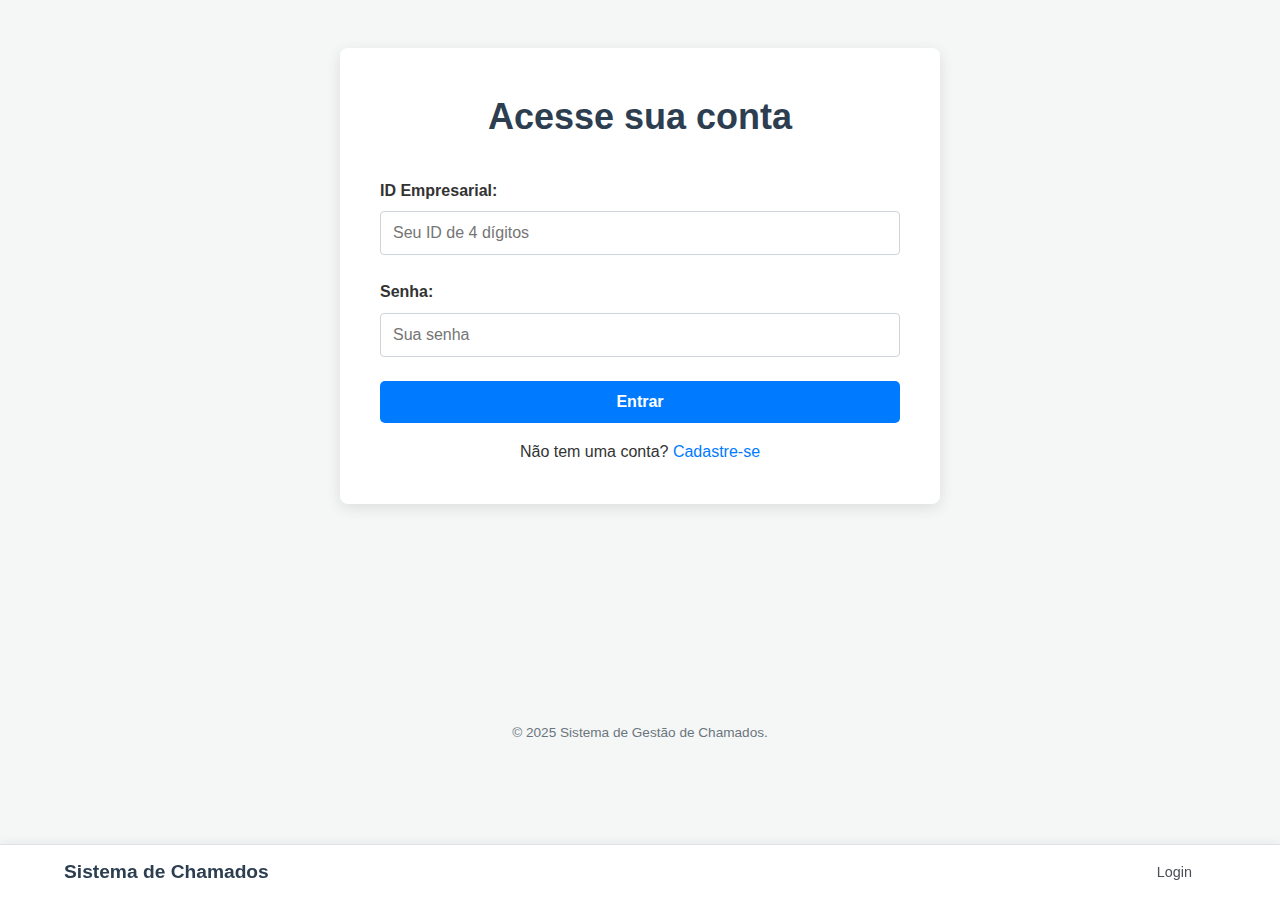
<file: index.html>
<!DOCTYPE html>
<html lang="pt-BR">
<head>
    <meta charset="UTF-8">
    <meta name="viewport" content="width=device-width, initial-scale=1.0">
    <title>Sistema de Gestão de Chamados</title>
    <style>
        /* =========================================
           RESET E ESTILOS GERAIS
           ========================================= */
        * { margin: 0; padding: 0; box-sizing: border-box; }
        body {
            font-family: -apple-system, BlinkMacSystemFont, "Segoe UI", Roboto, Helvetica, Arial, sans-serif;
            background-color: #f4f7f6; color: #333; line-height: 1.6; overflow-x: hidden;
            display: flex; flex-direction: column; min-height: 100vh;
            padding-bottom: 80px; 
        }
        a { color: #007bff; text-decoration: none; transition: color 0.3s ease; cursor: pointer; }
        a:hover { text-decoration: underline; color: #0056b3; }
        img { max-width: 100%; display: block; height: auto; }
        .container { max-width: 1200px; margin: 0 auto; padding: 0 1.5rem; width: 100%; }

        /* =========================================
           GERENCIAMENTO DE TELAS (SPA)
           ========================================= */
        .view-section { display: none; animation: fadeIn 0.3s ease-in-out; }
        .view-section.active { display: block; }
        @keyframes fadeIn { from { opacity: 0; } to { opacity: 1; } }

        /* =========================================
           BARRA DE SISTEMA (INFERIOR)
           ========================================= */
        .main-header { 
            background-color: #ffffff; 
            position: fixed; bottom: 0; left: 0; width: 100%; z-index: 1000;
            border-top: 1px solid #dee2e6; padding: 0.5rem 0; 
            box-shadow: 0 -2px 10px rgba(0, 0, 0, 0.05); 
        }
        .main-header .container { display: flex; justify-content: space-between; align-items: center; flex-wrap: wrap; }
        .logo { font-size: 1.2rem; font-weight: 700; color: #2c3e50; text-decoration: none; margin-right: 1rem; }
        .main-nav ul { list-style: none; display: flex; margin: 0; padding: 0; flex-wrap: wrap; justify-content: center; }
        .main-nav li { margin-left: 1rem; margin-right: 1rem; }
        .main-nav a { font-weight: 500; color: #495057; padding: 0.5rem; display: inline-block; font-size: 0.9rem; }
        .main-nav a:hover { color: #007bff; background-color: #f8f9fa; border-radius: 4px; }

        /* =========================================
           CONTEÚDO PRINCIPAL
           ========================================= */
        .main-content { padding-top: 2rem; padding-bottom: 2rem; flex: 1; }
        .section-title { font-size: 2.25rem; color: #2c3e50; margin-bottom: 2rem; text-align: center; }

        /* =========================================
           BOTÕES
           ========================================= */
        .btn { display: inline-block; padding: 0.75rem 1.5rem; font-size: 1rem; font-weight: 600; border: none; border-radius: 5px; cursor: pointer; text-align: center; text-decoration: none; transition: all 0.3s ease; }
        .btn:hover { transform: translateY(-2px); box-shadow: 0 4px 10px rgba(0, 0, 0, 0.1); }
        .btn-primary { background-color: #007bff; color: white; }
        .btn-primary:hover { background-color: #0056b3; }
        .btn-secondary { background-color: #6c757d; color: white; }
        .btn-secondary:hover { background-color: #5a6268; }

        /* =========================================
           FORMULÁRIOS
           ========================================= */
        .login-section, .form-section { max-width: 600px; margin: 1rem auto; background-color: #ffffff; padding: 2.5rem; border-radius: 8px; box-shadow: 0 4px 15px rgba(0, 0, 0, 0.1); width: 100%; }
        .form-group { margin-bottom: 1.5rem; }
        .form-group label { display: block; font-weight: 600; margin-bottom: 0.5rem; }
        .form-group input, .form-group textarea, .form-group select { width: 100%; padding: 0.75rem; font-size: 1rem; border: 1px solid #ced4da; border-radius: 4px; font-family: inherit; }
        .form-group input:disabled { background-color: #e9ecef; cursor: not-allowed; }
        .login-form .btn, .form-section .btn { width: 100%; }

        /* =========================================
           TABELAS RESPONSIVAS
           ========================================= */
        .responsive-table { width: 100%; overflow-x: auto; -webkit-overflow-scrolling: touch; background: #fff; border-radius: 8px; box-shadow: 0 4px 10px rgba(0,0,0,0.05); margin-bottom: 1rem; border: 1px solid #eee; }
        table { width: 100%; border-collapse: collapse; min-width: 800px; }
        table th, table td { padding: 1rem; text-align: left; border-bottom: 1px solid #e9ecef; white-space: nowrap; }
        table th { background-color: #f8f9fa; }
        
        /* Badges */
        .status-badge { padding: 0.3em 0.75em; font-size: 0.75rem; font-weight: 700; border-radius: 20px; display: inline-block; text-transform: uppercase; }
        .status-badge.alta, .status-badge.erro, .status-badge.indisponivel { background-color: #fde8e8; color: #c9302c; }
        .status-badge.media, .status-badge.pendente { background-color: #fff8e1; color: #f0ad4e; }
        .status-badge.baixa { background-color: #e6f7ff; color: #0056b3; }
        .status-badge.concluido, .status-badge.em-estoque { background-color: #eaf7eb; color: #4cae4c; }
        .status-badge.em-andamento { background-color: #e3f2fd; color: #0275d8; }

        /* =========================================
           CARDS
           ========================================= */
        .card-grid { display: grid; grid-template-columns: repeat(auto-fit, minmax(280px, 1fr)); gap: 1.5rem; }
        .card { background-color: white; padding: 2rem; border-radius: 8px; box-shadow: 0 4px 10px rgba(0,0,0,0.05); display: flex; flex-direction: column; }
        .card p { flex-grow: 1; margin-bottom: 1.5rem; }

        /* =========================================
           CHAT (IA)
           ========================================= */
        .chat-container { background-color: #fff; border-radius: 8px; box-shadow: 0 4px 15px rgba(0,0,0,0.1); display: flex; flex-direction: column; height: 70vh; min-height: 400px; margin-bottom: 1rem;}
        .chat-history { flex-grow: 1; padding: 1.5rem; overflow-y: auto; }
        .chat-input-area { padding: 1.5rem; background: #f8f9fa; border-top: 1px solid #eee; }
        .ia-input-form { display: flex; gap: 1rem; align-items: center; }
        .ia-input-form .form-group { margin-bottom: 0; flex-grow: 1; }
        .chat-message { display: flex; gap: 1rem; margin-bottom: 1rem; }
        .message-content { background: #f1f3f5; padding: 1rem; border-radius: 8px; word-wrap: break-word; }
        .user-message { justify-content: flex-end; }
        .user-message .message-content { background: #e3f2fd; color: #0056b3; }
        .loading-dots span { animation: blink 1.4s infinite both; font-size: 2rem; line-height: 10px; }
        .loading-dots span:nth-child(2) { animation-delay: .2s; }
        .loading-dots span:nth-child(3) { animation-delay: .4s; }
        @keyframes blink { 0% { opacity: .2; } 20% { opacity: 1; } 100% { opacity: .2; } }

        /* =========================================
           FOOTER
           ========================================= */
        .main-footer { 
            background-color: transparent; color: #6c757d; padding: 1rem 0; 
            text-align: center; margin-top: auto; margin-bottom: 60px; font-size: 0.85rem;
        }

        /* =========================================
           RESPONSIVIDADE
           ========================================= */
        @media screen and (max-width: 768px) {
            .main-header { padding: 0.25rem 0; max-height: 35vh; overflow-y: auto; }
            .main-header .container { flex-direction: column; text-align: center; }
            .main-nav ul { flex-direction: row; width: 100%; justify-content: center; padding-bottom: 5px; }
            .main-nav li { margin: 0.25rem; }
            .main-nav a { padding: 0.4rem 0.6rem; font-size: 0.8rem; background: #f1f3f5; border-radius: 15px; }
            .login-section, .form-section { padding: 1.5rem; margin: 1rem auto; width: 100%; box-shadow: none; border: 1px solid #eee; }
        }
        @media screen and (max-width: 480px) {
            .ia-input-form { flex-direction: column; align-items: stretch; }
            .ia-input-form .btn { width: 100%; margin-top: 10px; }
        }
    </style>
</head>
<body>

    <main class="main-content container">

        <section id="view-login" class="view-section active">
            <div class="login-section">
                <h2 class="section-title">Acesse sua conta</h2>
                <form id="form-login" class="login-form">
                    <div class="form-group">
                        <label for="loginIdEmpresarial">ID Empresarial:</label>
                        <input type="text" id="loginIdEmpresarial" placeholder="Seu ID de 4 dígitos" maxlength="4" required>
                    </div>
                    <div class="form-group">
                        <label for="loginSenha">Senha:</label>
                        <input type="password" id="loginSenha" placeholder="Sua senha" minlength="5" required>
                    </div>
                    <button type="submit" class="btn btn-primary">Entrar</button>
                    <p style="text-align: center; margin-top: 1rem;">
                        Não tem uma conta? <a onclick="navegarPara('cadastro')">Cadastre-se</a>
                    </p>
                </form>
            </div>
        </section>

        <section id="view-cadastro" class="view-section">
            <div class="form-section">
                <h2 class="section-title">Crie sua Conta</h2>
                <form id="form-cadastro">
                    <div class="form-group">
                        <label for="cadNome">Nome Completo:</label>
                        <input type="text" id="cadNome" placeholder="Digite seu nome completo" required>
                    </div>
                    <div class="form-group">
                        <label for="cadIdEmpresarial">ID Empresarial:</label>
                        <input type="text" id="cadIdEmpresarial" placeholder="Seu ID de 4 dígitos" maxlength="4" required>
                    </div>
                    <div class="form-group">
                        <label for="cadEmail">Email:</label>
                        <input type="email" id="cadEmail" placeholder="seuemail@empresa.com" required>
                    </div>
                    <div class="form-group">
                        <label for="cadSenha">Senha:</label>
                        <input type="password" id="cadSenha" placeholder="Mínimo de 5 caracteres" minlength="5" required>
                    </div>
                    <div class="form-group">
                        <label for="cadConfirmarSenha">Confirmar Senha:</label>
                        <input type="password" id="cadConfirmarSenha" placeholder="Repita sua senha" minlength="5" required>
                    </div>
                    <button type="submit" class="btn btn-primary">Cadastrar</button>
                    <p style="text-align: center; margin-top: 1.5rem; font-size: 0.9rem;">
                        Já tem uma conta? <a onclick="navegarPara('login')">Faça login</a>
                    </p>
                </form>
            </div>
        </section>

        <section id="view-dashboard" class="view-section">
            <h2 class="section-title">Bem-vindo</h2>
            <p style="text-align: center; max-width: 800px; margin: 0 auto 2rem;">
                Aqui você encontra as principais funcionalidades do sistema.
            </p>
            <section class="card-grid">
                <div class="card">
                    <h3>Criar Novo Chamado</h3>
                    <p>Abra uma solicitação de suporte técnico rapidamente.</p>
                    <a onclick="navegarPara('novo-chamado')" class="btn btn-primary">Abrir Chamado</a>
                </div>
                <div class="card">
                    <h3>Meus Chamados</h3>
                    <p>Acompanhe o status das suas solicitações.</p>
                    <a onclick="navegarPara('meus-chamados')" class="btn btn-secondary">Ver Meus Chamados</a>
                </div>
                <div class="card">
                    <h3>Gerenciar Chamados</h3>
                    <p>Visualizar e administrar todas as solicitações (para Administradores).</p>
                    <a onclick="navegarPara('gerenciar-chamados')" class="btn btn-primary">Gerenciar (Admin)</a>
                </div>
                <div class="card">
                    <h3>Consultar Produtos</h3>
                    <p>Verifique o estoque e detalhes dos produtos.</p>
                    <a onclick="navegarPara('consultar-produtos')" class="btn btn-secondary">Ver Produtos</a>
                </div>
                <div class="card">
                    <h3>Assistente IA</h3>
                    <p>Tire dúvidas e obtenha ajuda rápida com a nossa IA.</p>
                    <a onclick="navegarPara('ia-interface')" class="btn btn-primary">Acessar IA</a>
                </div>
            </section>
        </section>

        <section id="view-novo-chamado" class="view-section">
            <div class="form-section">
                <h2 class="section-title">Abrir Nova Solicitação</h2>
                <form id="form-novo-chamado">
                    <div class="form-group">
                        <label for="chamadoAssunto">Assunto:</label>
                        <input type="text" id="chamadoAssunto" placeholder="Ex: Erro no sistema de estoque" required>
                    </div>
                    <div class="form-group">
                        <label for="chamadoDescricao">Descrição Detalhada:</label>
                        <textarea id="chamadoDescricao" rows="6" placeholder="Descreva o problema..." required></textarea>
                    </div>
                    <div class="form-group">
                        <label for="chamadoPrioridade">Prioridade:</label>
                        <select id="chamadoPrioridade" required>
                            <option value="">Selecione a Prioridade</option>
                            <option value="Alta">Alta</option>
                            <option value="Media">Média</option>
                            <option value="Baixa">Baixa</option>
                        </select>
                    </div>
                    <div class="form-group">
                        <label for="chamadoCategoria">Categoria:</label>
                        <select id="chamadoCategoria" required>
                            <option value="rede">Rede</option>
                            <option value="sistema">Sistema</option>
                            <option value="hardware">Hardware</option>
                            <option value="software">Software</option>
                            <option value="acesso">Acesso</option>
                            <option value="outros">Outros</option>
                        </select>
                    </div>
                    <button type="submit" class="btn btn-primary">Enviar Solicitação</button>
                </form>
            </div>
        </section>

        <section id="view-meus-chamados" class="view-section">
            <h2 class="section-title">Meus Chamados</h2>
            <div class="responsive-table">
                <table id="tabela-meus-chamados">
                    <thead>
                        <tr>
                            <th>ID</th>
                            <th>Assunto</th>
                            <th>Data Abertura</th>
                            <th>Prioridade</th>
                            <th>Status</th>
                            <th>Ações</th>
                        </tr>
                    </thead>
                    <tbody></tbody>
                </table>
            </div>
        </section>

        <section id="view-gerenciar-chamados" class="view-section">
            <h2 class="section-title">Gerenciar Chamados (Admin)</h2>
            <div class="responsive-table">
                <table id="tabela-gerenciar-chamados">
                    <thead>
                        <tr>
                            <th>ID</th>
                            <th>Solicitante</th>
                            <th>Assunto</th>
                            <th>Data</th>
                            <th>Prioridade</th>
                            <th>Status</th>
                            <th>Ações</th>
                        </tr>
                    </thead>
                    <tbody></tbody>
                </table>
            </div>
        </section>

        <section id="view-detalhes-chamado" class="view-section">
            <div class="form-section">
                <div style="display: flex; justify-content: space-between; align-items: center; margin-bottom: 1.5rem;">
                    <h2 class="section-title" style="margin-bottom: 0; font-size: 1.8rem;">Detalhes / Edição</h2>
                    <span id="badge-status-detalhe" class="status-badge"></span>
                </div>
                
                <form id="form-editar-chamado">
                    <input type="hidden" id="detalheId">
                    
                    <div class="form-group">
                        <label for="detalheData">Data de Abertura:</label>
                        <input type="text" id="detalheData" disabled style="background-color: #e9ecef; cursor: not-allowed;">
                    </div>

                    <div class="form-group">
                        <label for="detalheAssunto">Assunto:</label>
                        <input type="text" id="detalheAssunto" name="assunto" required>
                    </div>

                    <div class="form-group">
                        <label for="detalheDescricao">Descrição:</label>
                        <textarea id="detalheDescricao" name="descricao" rows="6" required></textarea>
                    </div>

                    <div style="display: grid; grid-template-columns: 1fr 1fr; gap: 1rem;">
                        <div class="form-group">
                            <label for="detalhePrioridade">Prioridade:</label>
                            <select id="detalhePrioridade" name="prioridade" required>
                                <option value="Alta">Alta</option>
                                <option value="Media">Média</option>
                                <option value="Baixa">Baixa</option>
                            </select>
                        </div>
                        <div class="form-group">
                            <label for="detalheStatus">Status:</label>
                            <select id="detalheStatus" name="status" required>
                                <option value="Pendente">Pendente</option>
                                <option value="Em andamento">Em Andamento</option>
                                <option value="Concluido">Concluído</option>
                                <option value="Cancelado">Cancelado</option>
                            </select>
                        </div>
                    </div>

                    <div style="display: flex; gap: 1rem; margin-top: 1rem;">
                        <button type="button" class="btn btn-secondary" onclick="voltarParaLista()">Voltar</button>
                        <button type="submit" class="btn btn-primary" style="flex: 1;">Salvar Alterações</button>
                    </div>
                </form>
            </div>
        </section>

        <section id="view-consultar-produtos" class="view-section">
            <h2 class="section-title">Produtos e Estoque</h2>
            <div class="responsive-table">
                <table id="tabela-produtos">
                    <thead>
                        <tr>
                            <th>ID</th>
                            <th>Nome</th>
                            <th>Preço</th>
                            <th>Fabricação</th>
                            <th>Validade</th>
                            <th>Disponibilidade</th>
                        </tr>
                    </thead>
                    <tbody></tbody>
                </table>
            </div>
        </section>

        <section id="view-ia-interface" class="view-section">
            <h2 class="section-title">Interface de Inteligência Artificial</h2>
            <div class="chat-container">
                <div class="chat-history" id="chat-history">
                    <div class="chat-message ai-message">
                        <span class="message-icon">🤖</span>
                        <div class="message-content">
                            <p>Bem-vindo(a) à sua central de IA. Como posso ajudar hoje?</p>
                        </div>
                    </div>
                </div>
                <div class="chat-input-area">
                    <form id="ia-form" class="ia-input-form">
                        <div class="form-group">
                            <label for="ia-prompt" style="display: none;">Sua mensagem</label>
                            <textarea id="ia-prompt" rows="1" placeholder="Digite sua mensagem..." required></textarea>
                        </div>
                        <button type="submit" class="btn btn-primary">Enviar</button>
                    </form>
                </div>
            </div>
        </section>

    </main>

    <footer class="main-footer">
        <div class="container"><p>&copy; 2025 Sistema de Gestão de Chamados.</p></div>
    </footer>

    <header id="header-public" class="main-header view-section active">
        <div class="container">
            <h1 class="logo">Sistema de Chamados</h1>
            <nav class="main-nav">
                <ul>
                    <li><a onclick="navegarPara('login')">Login</a></li>
                </ul>
            </nav>
        </div>
    </header>

    <header id="header-private" class="main-header view-section">
        <div class="container">
            <a onclick="navegarPara('dashboard')" class="logo">Sistema</a>
            <nav class="main-nav">
                <ul>
                    <li><a onclick="navegarPara('dashboard')">Início</a></li>
                    <li><a onclick="navegarPara('novo-chamado')">Novo</a></li>
                    <li><a onclick="navegarPara('meus-chamados')">Meus</a></li>
                    <li><a onclick="navegarPara('gerenciar-chamados')">Admin</a></li>
                    <li><a onclick="navegarPara('consultar-produtos')">Prod</a></li>
                    <li><a onclick="navegarPara('ia-interface')">IA</a></li>
                    <li><a onclick="logout()" style="color: #dc3545;">Sair</a></li>
                </ul>
            </nav>
        </div>
    </header>

    <script>
       // ================= CONFIGURAÇÕES API =================
const BASE_URL = '/api';
const GEMINI_API_KEY = 'AIzaSyC5Ltmv5GcypcfhDJCT4H4wUIjW37RXuKw'; 
const GEMINI_URL = `https://generativelanguage.googleapis.com/v1beta/models/gemini-1.0-pro:generateContent?key=${GEMINI_API_KEY}`;
        // ================= SISTEMA DE ROTEAMENTO =================
        function navegarPara(viewName) {
            document.querySelectorAll('.view-section').forEach(el => el.classList.remove('active'));

            document.getElementById('header-public').classList.remove('active');
            document.getElementById('header-private').classList.remove('active');

            if (viewName === 'login' || viewName === 'cadastro') {
                document.getElementById('header-public').classList.add('active');
            } else {
                document.getElementById('header-private').classList.add('active');
                if (viewName === 'meus-chamados') carregarMeusChamados();
                if (viewName === 'gerenciar-chamados') carregarTodosChamados();
                if (viewName === 'consultar-produtos') carregarProdutos();
            }
            
            document.getElementById(`view-${viewName}`).classList.add('active');
            window.scrollTo(0, 0);
        }

        function logout() {
            navegarPara('login');
        }

        function getBadgeClass(text) {
            if (!text) return 'baixa';
            const t = text.toLowerCase();
            if (t.includes('alta') || t.includes('erro')) return 'alta';
            if (t.includes('media') || t.includes('pendente')) return 'media';
            if (t.includes('concluido') || t.includes('estoque')) return 'concluido';
            if (t.includes('andamento')) return 'em-andamento';
            return 'baixa';
        }

        // ================= LOGIN & CADASTRO =================
        document.getElementById('form-login').addEventListener('submit', function(e) {
            e.preventDefault();
            const dados = {
                idEmpresarial: document.getElementById('loginIdEmpresarial').value,
                senha: document.getElementById('loginSenha').value
            };
            fetch(`${BASE_URL}/auth/login`, {
                method: 'POST', headers: {'Content-Type': 'application/json'},
                body: JSON.stringify(dados)
            }).then(res => {
                if(!res.ok) { alert('Login falhou.'); return; }
                return res.json();
            }).then(data => {
                if(data) navegarPara('dashboard');
            });
        });

        document.getElementById('form-cadastro').addEventListener('submit', function(e) {
            e.preventDefault();
            // Lógica simplificada de cadastro (envia ok)
            alert("Cadastro realizado com sucesso (Simulado)!");
            navegarPara('login');
        });

        // ================= OPERAÇÕES DE CHAMADOS =================
        document.getElementById('form-novo-chamado').addEventListener('submit', function(e) {
            e.preventDefault();
            const dados = {
                assunto: document.getElementById('chamadoAssunto').value,
                descricao: document.getElementById('chamadoDescricao').value,
                prioridade: document.getElementById('chamadoPrioridade').value,
                categoria: document.getElementById('chamadoCategoria').value
            };
            fetch(`${BASE_URL}/chamados`, {
                method: 'POST', headers: {'Content-Type': 'application/json'},
                body: JSON.stringify(dados)
            }).then(res => {
                if(res.ok) {
                    alert("Chamado criado!");
                    document.getElementById('form-novo-chamado').reset();
                    navegarPara('meus-chamados');
                } else {
                    alert("Erro ao criar chamado.");
                }
            });
        });

        // --- LISTAGEM (COM BOTÃO DE VER/EDITAR) ---
        function carregarMeusChamados() {
            const tbody = document.querySelector('#tabela-meus-chamados tbody');
            tbody.innerHTML = '<tr><td colspan="6">Carregando...</td></tr>';
            fetch(`${BASE_URL}/chamados`).then(res => res.json()).then(lista => {
                tbody.innerHTML = '';
                if(lista.length === 0) { tbody.innerHTML = '<tr><td colspan="6">Nenhum chamado.</td></tr>'; return; }
                lista.forEach(c => {
                    const tr = document.createElement('tr');
                    tr.innerHTML = `
                        <td>${c.idSolicitacao}</td>
                        <td>${c.assunto}</td>
                        <td>${new Date(c.dataSolicitacao).toLocaleDateString()}</td>
                        <td><span class="status-badge ${getBadgeClass(c.prioridade)}">${c.prioridade}</span></td>
                        <td><span class="status-badge ${getBadgeClass(c.status)}">${c.status}</span></td>
                        <td><a onclick="abrirDetalhes(${c.idSolicitacao}, 'meus-chamados')" style="cursor:pointer">Ver / Editar</a></td>
                    `;
                    tbody.appendChild(tr);
                });
            }).catch(() => tbody.innerHTML = '<tr><td colspan="6">Erro ao carregar.</td></tr>');
        }

        function carregarTodosChamados() {
            const tbody = document.querySelector('#tabela-gerenciar-chamados tbody');
            tbody.innerHTML = '<tr><td colspan="7">Carregando...</td></tr>';
            fetch(`${BASE_URL}/chamados`).then(res => res.json()).then(lista => {
                tbody.innerHTML = '';
                if(lista.length === 0) { tbody.innerHTML = '<tr><td colspan="7">Nenhum chamado.</td></tr>'; return; }
                lista.forEach(c => {
                    const tr = document.createElement('tr');
                    tr.innerHTML = `
                        <td>${c.idSolicitacao}</td>
                        <td>${c.solicitanteNome || 'User'}</td>
                        <td>${c.assunto}</td>
                        <td>${new Date(c.dataSolicitacao).toLocaleDateString()}</td>
                        <td><span class="status-badge ${getBadgeClass(c.prioridade)}">${c.prioridade}</span></td>
                        <td><span class="status-badge ${getBadgeClass(c.status)}">${c.status}</span></td>
                        <td><a onclick="abrirDetalhes(${c.idSolicitacao}, 'gerenciar-chamados')" style="cursor:pointer; font-weight:bold">Gerenciar</a></td>
                    `;
                    tbody.appendChild(tr);
                });
            }).catch(() => tbody.innerHTML = '<tr><td colspan="7">Erro ao carregar.</td></tr>');
        }

        // --- DETALHES E EDIÇÃO (LÓGICA NOVA) ---
        let origemNavegacao = 'meus-chamados';

        function abrirDetalhes(id, origem) {
            origemNavegacao = origem;
            navegarPara('detalhes-chamado');
            
            // Busca os dados do chamado específico
            fetch(`${BASE_URL}/chamados/${id}`)
                .then(res => res.json())
                .then(c => {
                    document.getElementById('detalheId').value = c.idSolicitacao;
                    document.getElementById('detalheData').value = new Date(c.dataSolicitacao).toLocaleString();
                    document.getElementById('detalheAssunto').value = c.assunto;
                    document.getElementById('detalheDescricao').value = c.descricao || '';
                    document.getElementById('detalhePrioridade').value = c.prioridade; 
                    document.getElementById('detalheStatus').value = c.status; 

                    const badge = document.getElementById('badge-status-detalhe');
                    badge.className = `status-badge ${getBadgeClass(c.status)}`;
                    badge.innerText = c.status;
                })
                .catch(err => {
                    alert("Erro ao carregar detalhes.");
                    voltarParaLista();
                });
        }

        function voltarParaLista() {
            navegarPara(origemNavegacao);
        }

        document.getElementById('form-editar-chamado').addEventListener('submit', function(e) {
            e.preventDefault();
            const id = document.getElementById('detalheId').value;
            const dados = {
                assunto: document.getElementById('detalheAssunto').value,
                descricao: document.getElementById('detalheDescricao').value,
                prioridade: document.getElementById('detalhePrioridade').value,
                status: document.getElementById('detalheStatus').value
            };

            fetch(`${BASE_URL}/chamados/${id}`, {
                method: 'PUT',
                headers: { 'Content-Type': 'application/json' },
                body: JSON.stringify(dados)
            }).then(res => {
                if(res.ok) {
                    alert("Atualizado com sucesso!");
                    voltarParaLista();
                } else {
                    alert("Erro ao atualizar.");
                }
            });
        });

        // ================= PRODUTOS =================
        function carregarProdutos() {
            const tbody = document.querySelector('#tabela-produtos tbody');
            tbody.innerHTML = '<tr><td colspan="6">Carregando...</td></tr>';
            fetch(`${BASE_URL}/produtos`).then(res => res.json()).then(lista => {
                tbody.innerHTML = '';
                if(lista.length === 0) { tbody.innerHTML = '<tr><td colspan="6">Sem produtos.</td></tr>'; return; }
                lista.forEach(p => {
                    const tr = document.createElement('tr');
                    const status = p.disponivel ? '<span class="status-badge concluido">Em Estoque</span>' : '<span class="status-badge erro">Indisponível</span>';
                    tr.innerHTML = `
                        <td>PROD${p.idProduto}</td>
                        <td>${p.nomeProduto}</td>
                        <td>R$ ${p.precoProduto}</td>
                        <td>${new Date(p.dataFabricacao).toLocaleDateString()}</td>
                        <td>${new Date(p.validade).getFullYear() > 9000 ? 'Indet.' : new Date(p.validade).toLocaleDateString()}</td>
                        <td>${status}</td>
                    `;
                    tbody.appendChild(tr);
                });
            });
        }

        // ================= IA (GEMINI) =================
        const chatHistory = document.getElementById('chat-history');
        const iaInputForm = document.getElementById('ia-form');
        const promptInput = document.getElementById('ia-prompt');

        function addMessage(text, sender) {
            const div = document.createElement('div');
            div.className = `chat-message ${sender}-message`;
            const icon = sender === 'ai' ? '🤖' : '👤';
            let cleanText = text.replace(/</g, "&lt;").replace(/>/g, "&gt;");
            if(sender === 'ai') cleanText = cleanText.replace(/\n/g, "<br>");
            div.innerHTML = `<span class="message-icon">${icon}</span><div class="message-content">${sender === 'ai' ? cleanText : '<p>'+cleanText+'</p>'}</div>`;
            chatHistory.appendChild(div);
            chatHistory.scrollTop = chatHistory.scrollHeight;
            return div.querySelector('.message-content');
        }

        iaInputForm.addEventListener('submit', async function(e) {
            e.preventDefault();
            const userText = promptInput.value.trim();
            if (!userText) return;

            addMessage(userText, 'user');
            promptInput.value = '';
            const loadingDiv = addMessage('...', 'ai');
            loadingDiv.innerHTML = '<div class="loading-dots"><span>.</span><span>.</span><span>.</span></div>';

            try {
                const res = await fetch(GEMINI_URL, {
                    method: 'POST', headers: { 'Content-Type': 'application/json' },
                    body: JSON.stringify({ contents: [{ parts: [{ text: userText }] }] })
                });
                if (!res.ok) throw new Error(`Erro API`);
                const data = await res.json();
                if (data.candidates && data.candidates[0].content) {
                    loadingDiv.innerHTML = data.candidates[0].content.parts[0].text.replace(/\n/g, '<br>');
                } else {
                    throw new Error("Sem resposta.");
                }
            } catch (err) {
                loadingDiv.innerHTML = `<p style="color:red">Erro ou falta API Key.</p>`;
            }
            chatHistory.scrollTop = chatHistory.scrollHeight;
        });

        // Init
        navegarPara('login');
    </script>
</body>
</html>
</file>
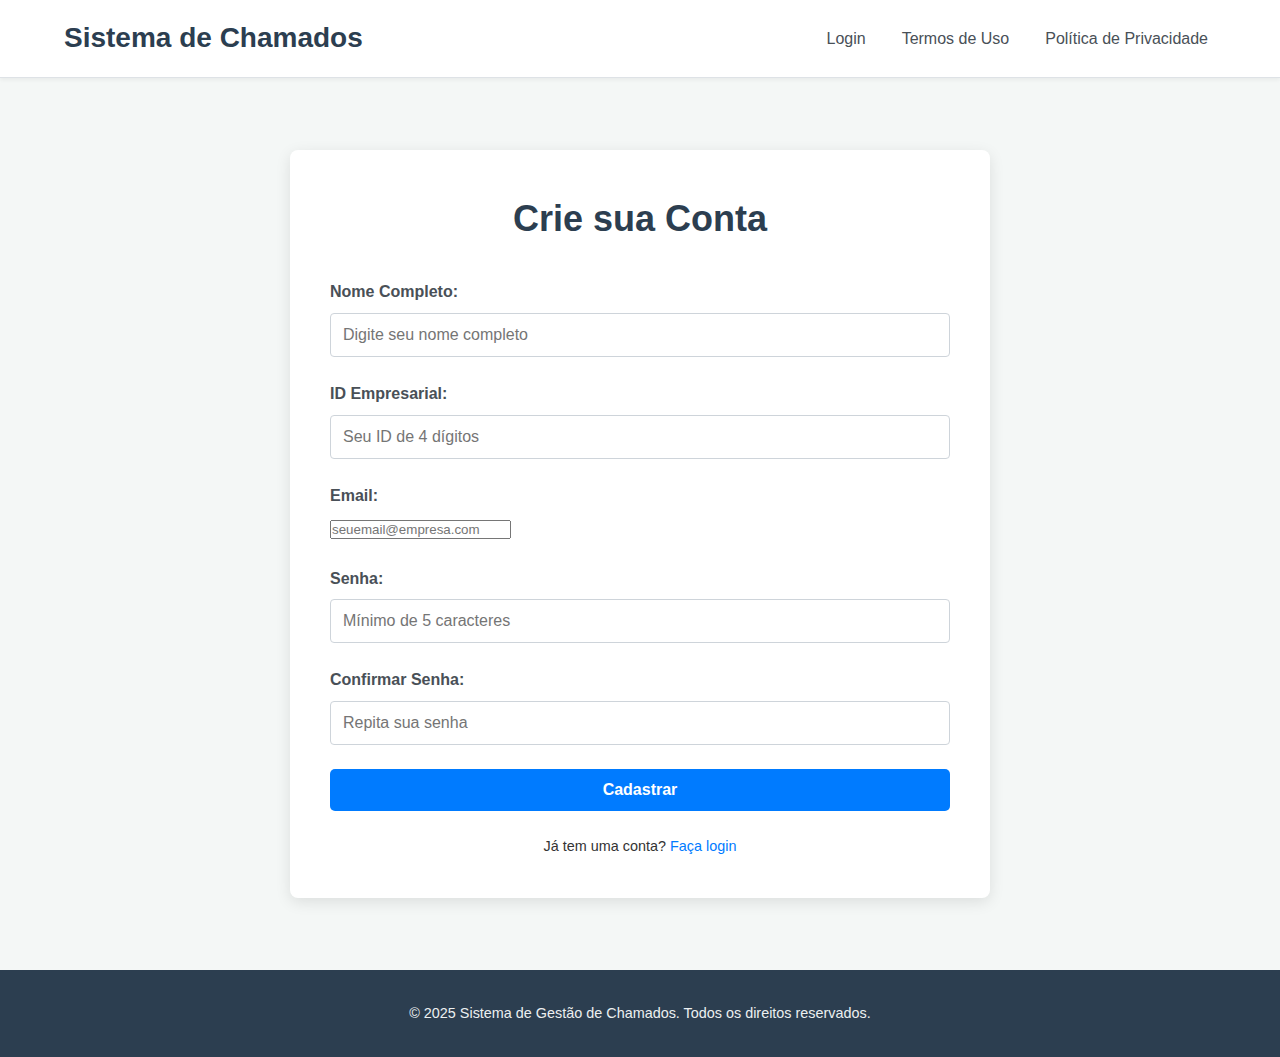
<file: cadastro.html>
<!DOCTYPE html>
<html lang="pt-BR">
<head>
    <meta charset="UTF-8">
    <meta name="viewport" content="width=device-width, initial-scale=1.0">
    <title>Cadastro - Sistema de Gestão de Chamados</title>
    <link rel="stylesheet" href="style.css"> 
</head>
<body>
    <header class="main-header">
        <div class="container">
            <h1 class="logo">Sistema de Chamados</h1>
            <nav class="main-nav">
                <ul>
                    <li><a href="index.html">Login</a></li>
                    <li><a href="#">Termos de Uso</a></li>
                    <li><a href="#">Política de Privacidade</a></li>
                </ul>
            </nav>
        </div>
    </header>

    <main class="main-content container">
        <section class="form-section">
            <h2 class="section-title">Crie sua Conta</h2>
            
            <form action="dashboard.html" method="get">
                <div class="form-group">
                    <label for="nome">Nome Completo:</label>
                    <input type="text" id="nome" name="nome" placeholder="Digite seu nome completo" required>
                </div>

                <div class="form-group">
                    <label for="idEmpresarial">ID Empresarial:</label>
                    <input type="text" id="idEmpresarial" name="idEmpresarial" placeholder="Seu ID de 4 dígitos" maxlength="4" required>
                </div>
                
                <div class="form-group">
                    <label for="email">Email:</label>
                    <input type="email" id="email" name="email" placeholder="seuemail@empresa.com" required>
                </div>

                <div class="form-group">
                    <label for="senha">Senha:</label>
                    <input type="password" id="senha" name="senha" placeholder="Mínimo de 5 caracteres" minlength="5" required>
                </div>
                
                <div class="form-group">
                    <label for="confirmarSenha">Confirmar Senha:</label>
                    <input type="password" id="confirmarSenha" name="confirmarSenha" placeholder="Repita sua senha" minlength="5" required>
                </div>

                <button type="submit" class="btn btn-primary">Cadastrar</button>

                <p style="text-align: center; margin-top: 1.5rem; font-size: 0.9rem;">
                    Já tem uma conta? <a href="index.html">Faça login</a>
                </p>
            </form>
        </section>
    </main>

    <footer class="main-footer">
        <div class="container">
            <p>&copy; 2025 Sistema de Gestão de Chamados. Todos os direitos reservados.</p>
        </div>
    </footer>
    <script>
    const formCadastro = document.querySelector('form');

    formCadastro.addEventListener('submit', function(event) {
        event.preventDefault(); // Impede o envio padrão

        // 1. Pega os dados do formulário
        const nome = document.getElementById('nome').value;
        const idEmpresarial = document.getElementById('idEmpresarial').value;
        const email = document.getElementById('email').value;
        const senha = document.getElementById('senha').value;
        const confirmarSenha = document.getElementById('confirmarSenha').value;

        // 2. Validação simples no front-end
        if (senha !== confirmarSenha) {
            alert("As senhas não coincidem!");
            return;
        }

        // 3. Monta o objeto (DTO) para enviar ao C#
        const dadosCadastro = {
            nome: nome,
            idEmpresarial: idEmpresarial,
            email: email,
            senha: senha
        };

        // 4. Define a URL da API de cadastro
        const apiUrl = 'http://localhost:5001/api/usuarios/registrar';

        // 5. Chama o back-end C#
        fetch(apiUrl, {
            method: 'POST',
            headers: {
                'Content-Type': 'application/json'
            },
            body: JSON.stringify(dadosCadastro)
        })
        .then(response => {
            if (!response.ok) {
                // Se der erro (ex: 400), lê a mensagem de erro da API
                return response.json().then(err => { 
                    throw new Error(err.message || 'Erro ao tentar cadastrar.'); 
                });
            }
            return response.json();
        })
        .then(data => {
            // Sucesso!
            alert(data.message); // Ex: "Usuário cadastrado com sucesso!"
            window.location.href = 'index.html.html'; // Redireciona para o login
        })
        .catch(error => {
            // Falha!
            console.error('Erro no cadastro:', error);
            alert(error.message);
        });
    });
</script>
</body>
</html>
</file>
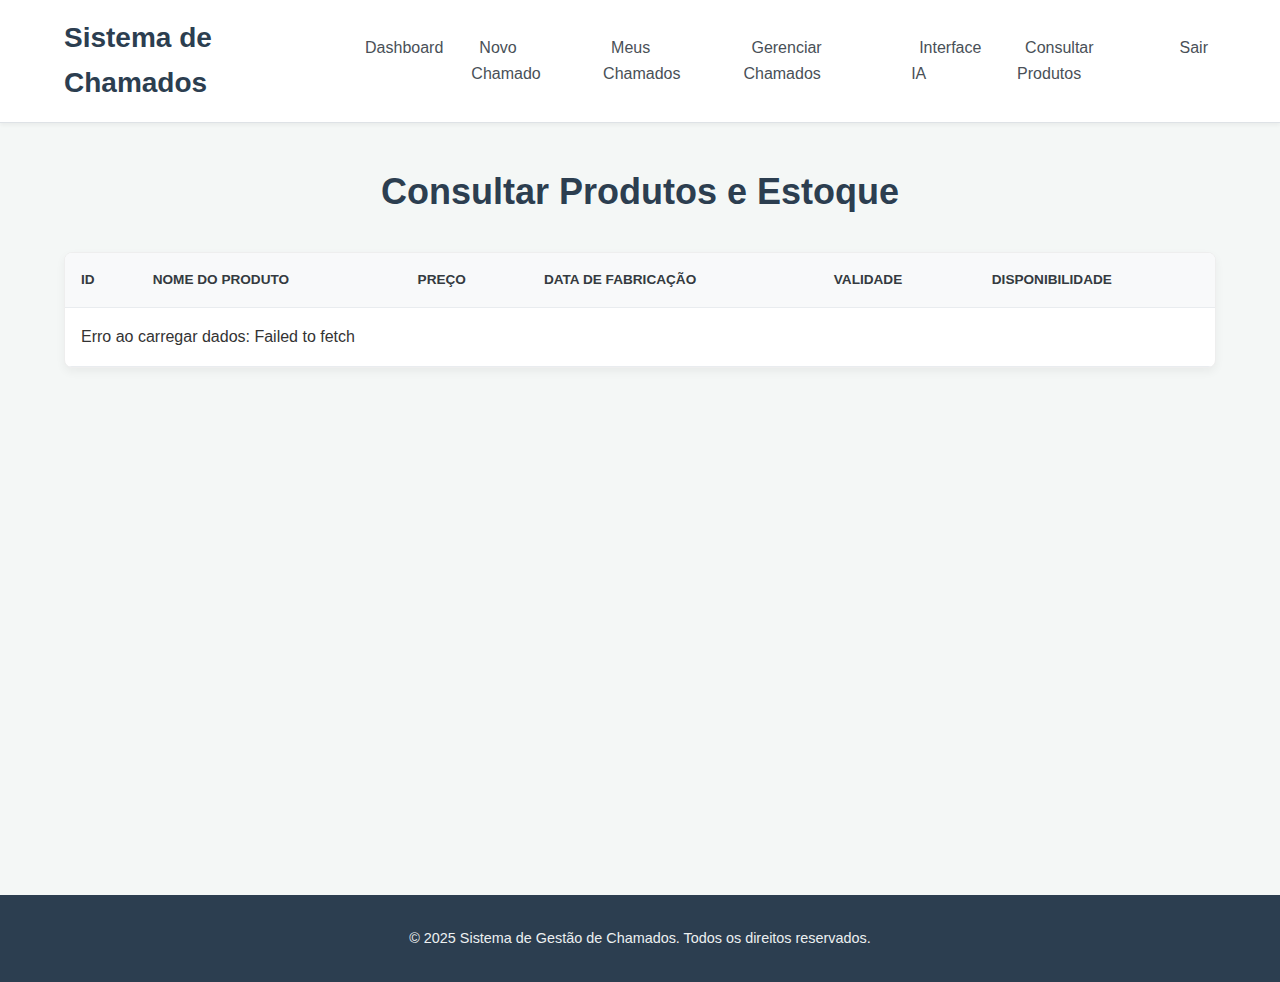
<file: consultar-produtos.html>
<!DOCTYPE html>
<html lang="pt-BR">
<head>
    <meta charset="UTF-8">
    <meta name="viewport" content="width=device-width, initial-scale=1.0">
    <title>Consultar Produtos - Sistema de Gestão de Chamados</title>
    <link rel="stylesheet" href="style.css">
</head>
<body>
    <header class="main-header">
        <div class="container">
            <h1 class="logo">Sistema de Chamados</h1>
            <nav class="main-nav">
                <ul>
                    <li><a href="dashboard.html">Dashboard</a></li>
                    <li><a href="novo-chamado.html">Novo Chamado</a></li>
                    <li><a href="meus-chamados.html">Meus Chamados</a></li>
                    <li><a href="gerenciar-chamados.html">Gerenciar Chamados</a></li>
                    <li><a href="ia-interface.html">Interface IA</a></li>
                    <li><a href="consultar-produtos.html">Consultar Produtos</a></li>
                    <li><a href="index.html">Sair</a></li>
                </ul>
            </nav>
        </div>
    </header>

    <main class="main-content container">
        <h2 class="section-title">Consultar Produtos e Estoque</h2>

        <div class="responsive-table">
            <table>
                <thead>
                    <tr>
                        <th>ID</th>
                        <th>Nome do Produto</th>
                        <th>Preço</th>
                        <th>Data de Fabricação</th>
                        <th>Validade</th>
                        <th>Disponibilidade</th>
                    </tr>
                </thead>
                <tbody>
                    <tr>
                        <td>PROD001</td>
                        <td>Monitor Dell 24"</td>
                        <td>R$ 1.200,00</td>
                        <td>01/01/2025</td>
                        <td>Indeterminada</td>
                        <td><span class="status-badge concluido">Em Estoque</span></td>
                    </tr>
                    <tr>
                        <td>PROD002</td>
                        <td>Teclado Mecânico Logitech</td>
                        <td>R$ 350,00</td>
                        <td>15/02/2025</td>
                        <td>Indeterminada</td>
                        <td><span class="status-badge concluido">Em Estoque</span></td>
                    </tr>
                    <tr>
                        <td>PROD003</td>
                        <td>SSD Samsung 1TB</td>
                        <td>R$ 600,00</td>
                        <td>10/03/2025</td>
                        <td>Indeterminada</td>
                        <td><span class="status-badge erro">Indisponível</span></td>
                    </tr>
                    <tr>
                        <td>PROD004</td>
                        <td>Webcam Full HD</td>
                        <td>R$ 200,00</td>
                        <td>20/04/2025</td>
                        <td>Indeterminada</td>
                        <td><span class="status-badge concluido">Em Estoque</span></td>
                    </tr>
                    <tr>
                        <td>PROD005</td>
                        <td>Impressora Multifuncional HP</td>
                        <td>R$ 950,00</td>
                        <td>05/05/2025</td>
                        <td>Indeterminada</td>
                        <td><span class="status-badge erro">Indisponível</span></td>
                    </tr>
                </tbody>
            </table>
        </div>
    </main>

    <footer class="main-footer">
        <div class="container">
            <p>&copy; 2025 Sistema de Gestão de Chamados. Todos os direitos reservados.</p>
        </div>
    </footer>
    <script>
    // Executa quando o conteúdo da página (HTML) estiver carregado
    document.addEventListener('DOMContentLoaded', function() {
        
        // 1. Encontra o corpo da tabela no seu HTML
        const tabelaBody = document.querySelector('table tbody');
        
        // 2. Limpa as linhas estáticas (de exemplo) que estão no HTML
        tabelaBody.innerHTML = '<tr><td colspan="6">Carregando produtos...</td></tr>';

        // 3. Define a URL da sua API (verifique se a porta 5001 está correta)
        const apiUrl = 'http://localhost:5001/api/produtos';

        // 4. Chama a API do back-end (C#)
        fetch(apiUrl)
            .then(response => {
                if (!response.ok) {
                    throw new Error('Não foi possível carregar os produtos. A API está rodando?');
                }
                return response.json(); // Converte a resposta em JSON
            })
            .then(produtos => {
                // 5. Sucesso! Temos a lista de produtos. Vamos limpar a tabela de novo
                tabelaBody.innerHTML = '';

                // 6. Se a lista estiver vazia, mostra uma mensagem
                if (produtos.length === 0) {
                    tabelaBody.innerHTML = '<tr><td colspan="6">Nenhum produto encontrado.</td></tr>';
                    return;
                }

                // 7. Loop para cada produto que veio da API
                produtos.forEach(produto => {
                    // Cria uma nova linha <tr>
                    const tr = document.createElement('tr');

                    // Formata o Preço para Reais (R$)
                    const precoFormatado = produto.precoProduto.toLocaleString('pt-BR', { style: 'currency', currency: 'BRL' });

                    // Formata a Disponibilidade (para bater com o seu style.css)
                    const disponibilidade = produto.disponivel 
                        ? '<span class="status-badge concluido">Em Estoque</span>' 
                        : '<span class="status-badge erro">Indisponível</span>';

                    // Formata as Datas
                    const dataFab = new Date(produto.dataFabricacao).toLocaleDateString('pt-BR');
                    
                    let dataVal = new Date(produto.validade).toLocaleDateString('pt-BR');
                    // Se o ano for 9999, mostramos "Indeterminada" (como no seu HTML estático)
                    if (new Date(produto.validade).getFullYear() > 9000) {
                        dataVal = 'Indeterminada';
                    }
                    
                    // Preenche a linha com os dados
                    tr.innerHTML = `
                        <td>PROD${produto.idProduto.toString().padStart(3, '0')}</td>
                        <td>${produto.nomeProduto}</td>
                        <td>${precoFormatado}</td>
                        <td>${dataFab}</td>
                        <td>${dataVal}</td>
                        <td>${disponibilidade}</td>
                    `;

                    // Adiciona a nova linha na tabela
                    tabelaBody.appendChild(tr);
                });
            })
            .catch(error => {
                // 8. Se der erro no 'fetch'
                console.error('Erro ao buscar produtos:', error);
                tabelaBody.innerHTML = `<tr><td colspan="6">Erro ao carregar dados: ${error.message}</td></tr>`;
            });
    });
</script>
</body>
</html>
</file>
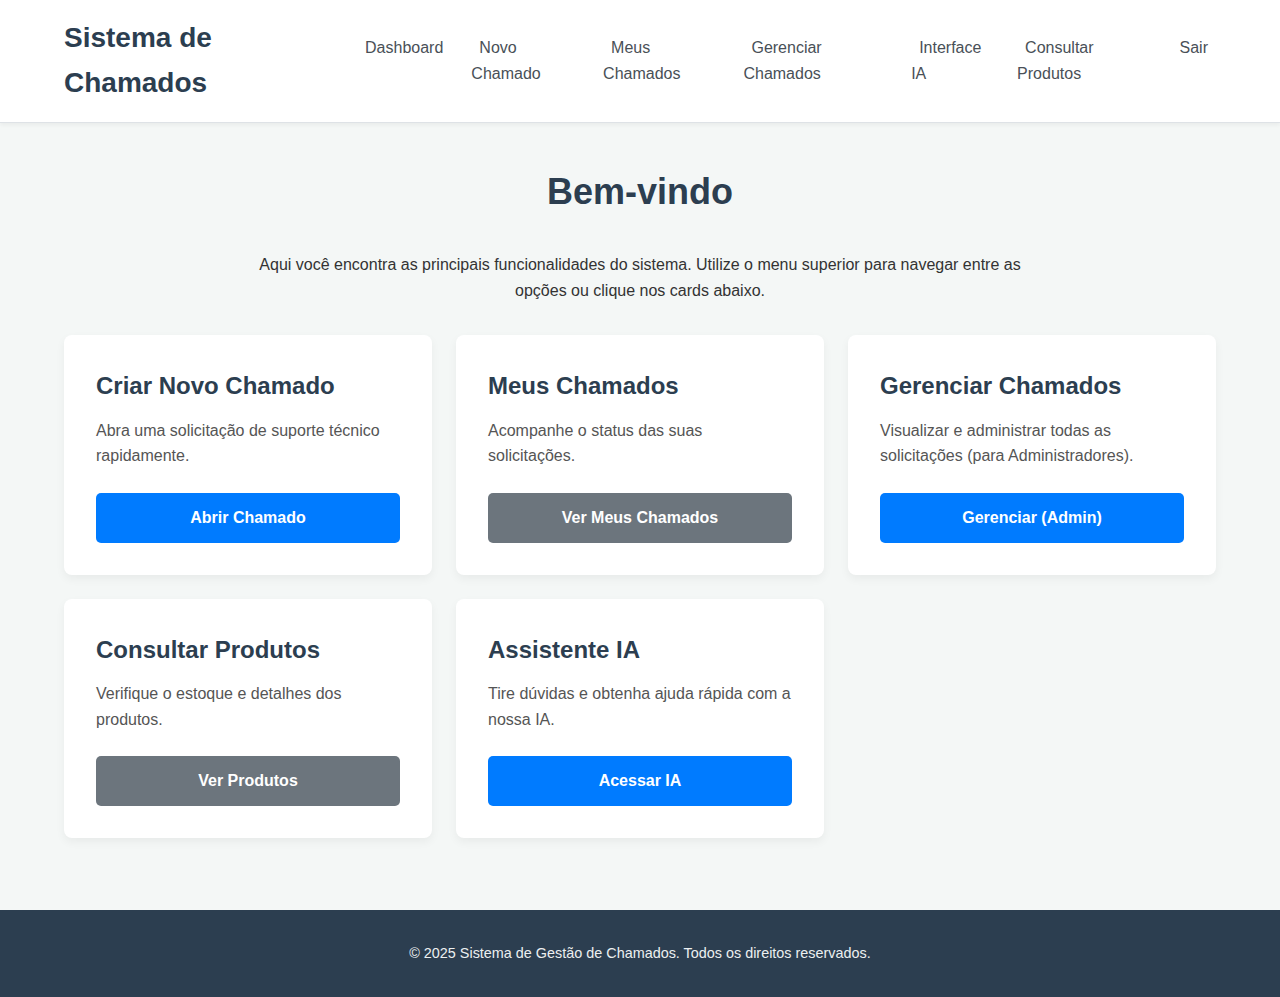
<file: dashboard.html>
<!DOCTYPE html>
<html lang="pt-BR">
<head>
    <meta charset="UTF-8">
    <meta name="viewport" content="width=device-width, initial-scale=1.0">
    <title>Dashboard - Sistema de Gestão de Chamados</title>  <link rel="stylesheet" href="style.css"> 
</head>
<body>
    <header class="main-header">
        <div class="container">
            <h1 class="logo">Sistema de Chamados</h1>
            <nav class="main-nav">
                <ul>
                    <li><a href="dashboard.html">Dashboard</a></li>
                    <li><a href="novo-chamado.html">Novo Chamado</a></li>
                    <li><a href="meus-chamados.html">Meus Chamados</a></li>
                    <li><a href="gerenciar-chamados.html">Gerenciar Chamados</a></li>
                    <li><a href="ia-interface.html">Interface IA</a></li>
                    <li><a href="consultar-produtos.html">Consultar Produtos</a></li>
                    <li><a href="index.html">Sair</a></li>
                </ul>
            </nav>
        </div>
    </header>

    <main class="main-content container">
        <h2 class="section-title">Bem-vindo</h2>
        <p style="text-align: center; max-width: 800px; margin: 0 auto 2rem;">
            Aqui você encontra as principais funcionalidades do sistema. Utilize o menu superior para navegar entre as opções ou clique nos cards abaixo.
        </p>

        <section class="card-grid">
            <div class="card">
                <h3>Criar Novo Chamado</h3>
                <p>Abra uma solicitação de suporte técnico rapidamente.</p>
                <a href="novo-chamado.html" class="btn btn-primary">Abrir Chamado</a>
            </div>
            <div class="card">
                <h3>Meus Chamados</h3>
                <p>Acompanhe o status das suas solicitações.</p>
                <a href="meus-chamados.html" class="btn btn-secondary">Ver Meus Chamados</a>
            </div>
            <div class="card">
                <h3>Gerenciar Chamados</h3>
                <p>Visualizar e administrar todas as solicitações (para Administradores).</p>
                <a href="gerenciar-chamados.html" class="btn btn-primary">Gerenciar (Admin)</a>
            </div>
            <div class="card">
                <h3>Consultar Produtos</h3>
                <p>Verifique o estoque e detalhes dos produtos.</p>
                <a href="consultar-produtos.html" class="btn btn-secondary">Ver Produtos</a>
            </div>
            <div class="card">
                <h3>Assistente IA</h3>
                <p>Tire dúvidas e obtenha ajuda rápida com a nossa IA.</p>
                <a href="#" class="btn btn-primary">Acessar IA</a>
            </div>
        </section>
    </main>

    <footer class="main-footer">
        <div class="container">
            <p>&copy; 2025 Sistema de Gestão de Chamados. Todos os direitos reservados.</p>
        </div>
    </footer>
</body>
</html>
</file>
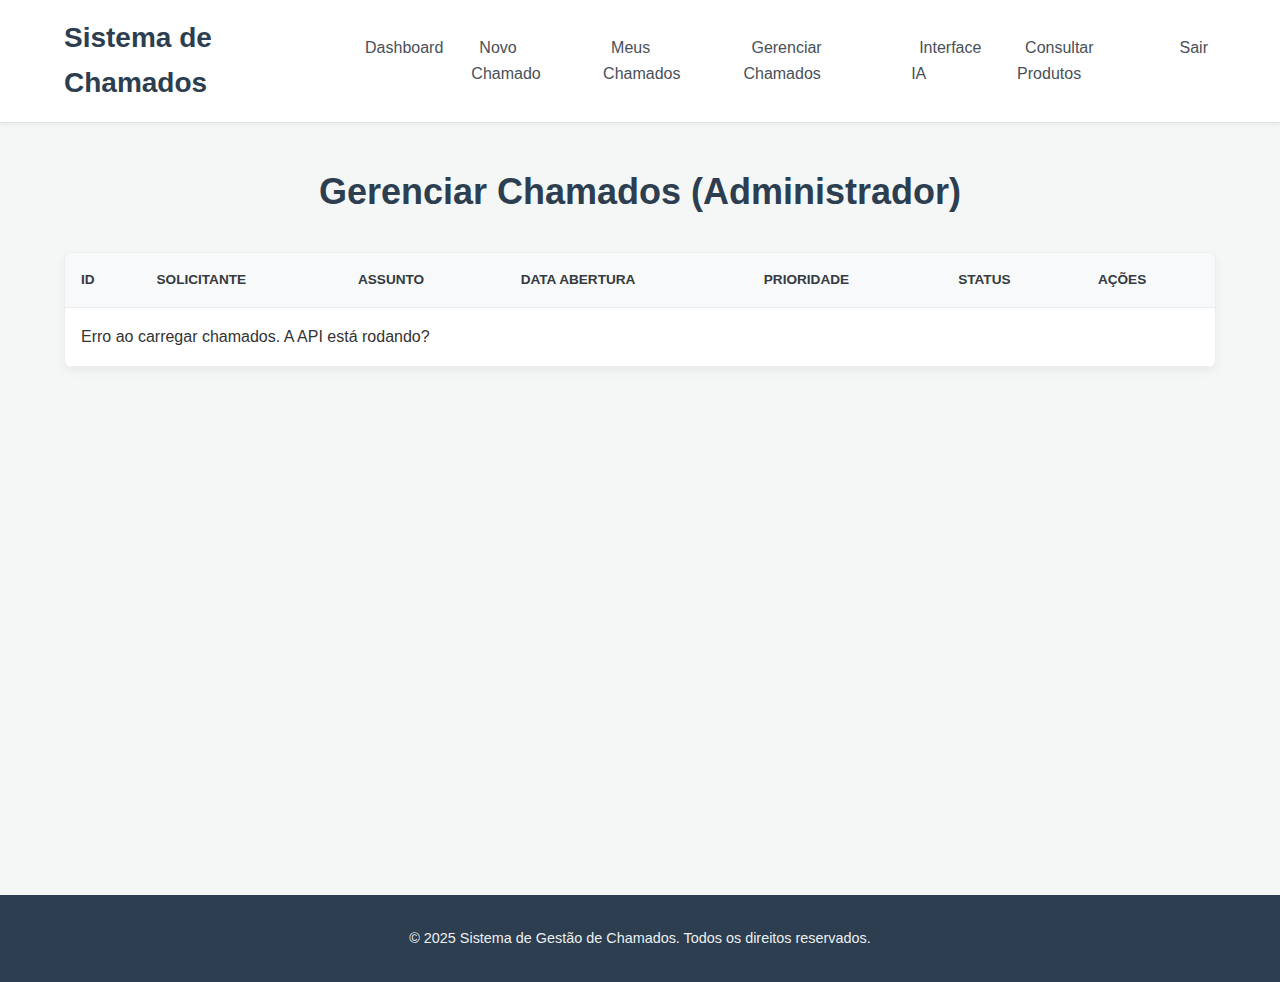
<file: gerenciar-chamados.html>
<!DOCTYPE html>
<html lang="pt-BR">
<head>
    <meta charset="UTF-8">
    <meta name="viewport" content="width=device-width, initial-scale=1.0">
    <title>Gerenciar Chamados - Sistema de Gestão de Chamados</title>
    <link rel="stylesheet" href="style.css"> 
    </head>
<body>
    <header class="main-header">
        <div class="container">
            <h1 class="logo">Sistema de Chamados</h1>
            <nav class="main-nav">
                <ul>
                    <li><a href="dashboard.html">Dashboard</a></li>
                    <li><a href="novo-chamado.html">Novo Chamado</a></li>
                    <li><a href="meus-chamados.html">Meus Chamados</a></li>
                    <li><a href="gerenciar-chamados.html">Gerenciar Chamados</a></li>
                    <li><a href="ia-interface.html">Interface IA</a></li>
                    <li><a href="consultar-produtos.html">Consultar Produtos</a></li>
                    <li><a href="index.html">Sair</a></li>
                </ul>
            </nav>
        </div>
    </header>

    <main class="main-content container">
        <h2 class="section-title">Gerenciar Chamados (Administrador)</h2>

        <div class="responsive-table">
            <table>
                <thead>
                    <tr>
                        <th>ID</th>
                        <th>Solicitante</th>
                        <th>Assunto</th>
                        <th>Data Abertura</th>
                        <th>Prioridade</th>
                        <th>Status</th>
                        <th>Ações</th>
                    </tr>
                </thead>
                <tbody>
                    <tr>
                        <td>001</td>
                        <td>João Silva</td>
                        <td>Problema com acesso à VPN</td>
                        <td>20/10/2025</td>
                        <td><span class="status-badge alta">Alta</span></td>
                        <td><span class="status-badge em-andamento">Em Andamento</span></td>
                        <td><a href="#">Editar</a> / <a href="#">Excluir</a></td>
                    </tr>
                    <tr>
                        <td>002</td>
                        <td>Maria Souza</td>
                        <td>Erro ao gerar relatório de vendas</td>
                        <td>18/10/2025</td>
                        <td><span class="status-badge media">Média</span></td>
                        <td><span class="status-badge pendente">Pendente</span></td>
                        <td><a href="#">Editar</a> / <a href="#">Excluir</a></td>
                    </tr>
                    <tr>
                        <td>003</td>
                        <td>Pedro Costa</td>
                        <td>Solicitação de instalação de software</td>
                        <td>15/10/2025</td>
                        <td><span class="status-badge baixa">Baixa</span></td>
                        <td><span class="status-badge concluido">Concluído</span></td>
                        <td><a href="#">Editar</a> / <a href="#">Excluir</a></td>
                    </tr>
                    <tr>
                        <td>004</td>
                        <td>Ana Lima</td>
                        <td>Mouse não funciona</td>
                        <td>10/10/2025</td>
                        <td><span class="status-badge media">Média</span></td>
                        <td><span class="status-badge concluido">Concluído</span></td>
                        <td><a href="#">Editar</a> / <a href="#">Excluir</a></td>
                    </tr>
                </tbody>
            </table>
        </div>
    </main>

    <footer class="main-footer">
        <div class="container">
            <p>&copy; 2025 Sistema de Gestão de Chamados. Todos os direitos reservados.</p>
        </div>
    </footer>
    <script>
    // Função para pegar a classe CSS correta para o status/prioridade
    function getBadgeClass(text) {
        if (!text) return 'baixa';
        
        switch (text.toLowerCase()) {
            case 'alta':
            case 'erro':
                return 'alta';
            case 'media':
            case 'pendente':
                return 'media';
            case 'baixa':
                return 'baixa';
            case 'concluido':
                return 'concluido';
            case 'em andamento':
                return 'em-andamento';
            default:
                return 'baixa';
        }
    }

    document.addEventListener('DOMContentLoaded', function() {
        const tabelaBody = document.querySelector('table tbody');
        tabelaBody.innerHTML = '<tr><td colspan="7">Carregando chamados...</td></tr>';

        const apiUrl = 'http://localhost:5001/api/chamados';

        fetch(apiUrl)
            .then(response => response.json())
            .then(chamados => {
                tabelaBody.innerHTML = ''; // Limpa a tabela

                chamados.forEach(chamado => {
                    const tr = document.createElement('tr');
                    
                    const prioridadeClass = getBadgeClass(chamado.prioridade);
                    const statusClass = getBadgeClass(chamado.status);
                    const dataFormatada = new Date(chamado.dataSolicitacao).toLocaleDateString('pt-BR');

                    // A única diferença: adiciona a coluna "chamado.solicitanteNome"
                    tr.innerHTML = `
                        <td>${chamado.idSolicitacao.toString().padStart(3, '0')}</td>
                        <td>${chamado.solicitanteNome}</td> 
                        <td>${chamado.assunto}</td>
                        <td>${dataFormatada}</td>
                        <td><span class="status-badge ${prioridadeClass}">${chamado.prioridade}</span></td>
                        <td><span class="status-badge ${statusClass}">${chamado.status}</span></td>
                        <td><a href="#">Editar</a> / <a href="#">Excluir</a></td>
                    `;
                    tabelaBody.appendChild(tr);
                });
            })
            .catch(error => {
                console.error('Erro ao buscar chamados:', error);
                tabelaBody.innerHTML = `<tr><td colspan="7">Erro ao carregar chamados. A API está rodando?</td></tr>`;
            });
    });
</script>
</body>
</html>
</file>
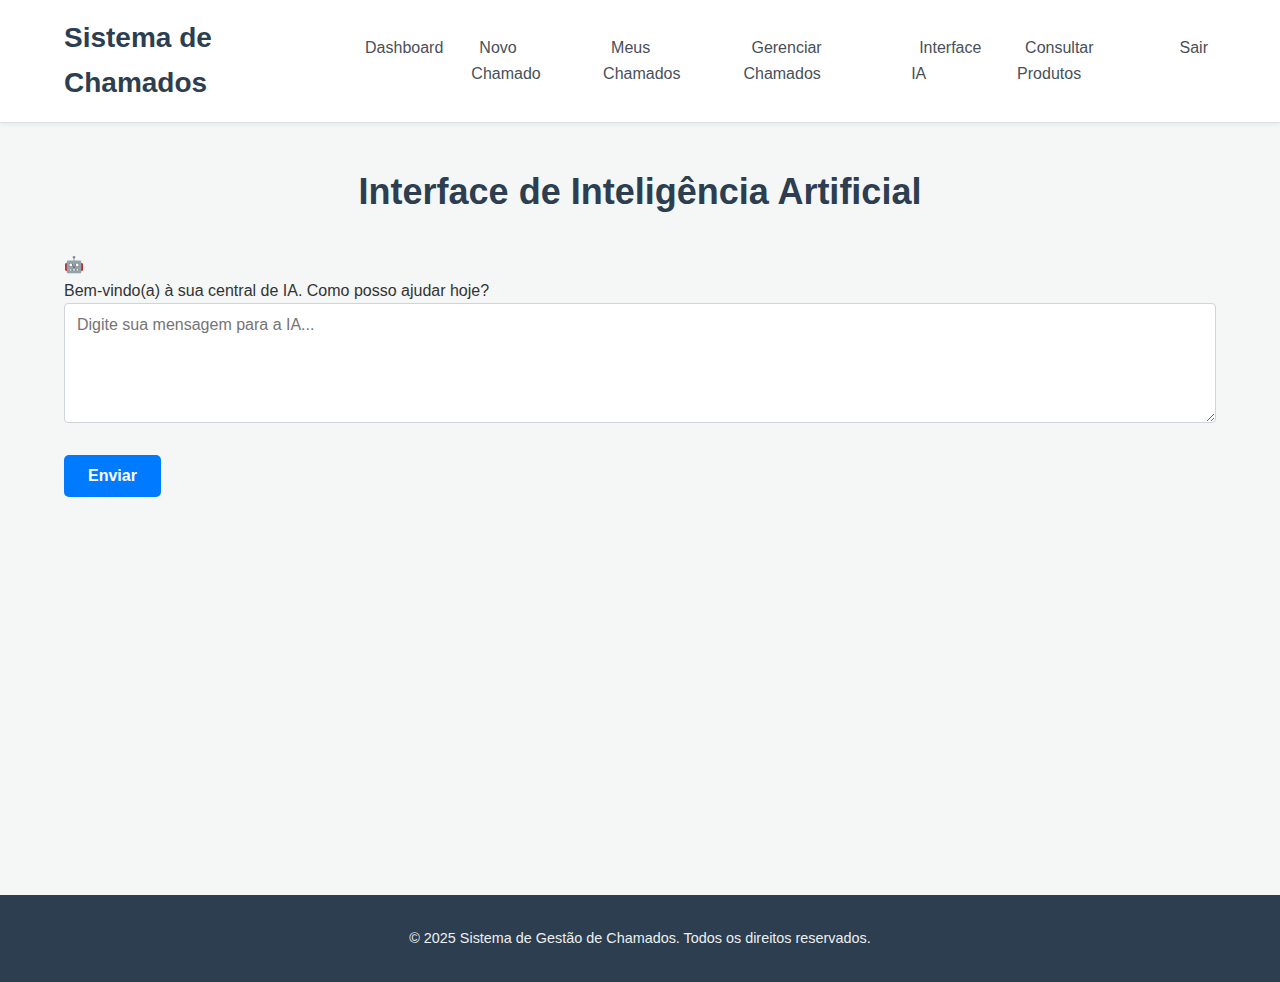
<file: ia-interface.html>
<!DOCTYPE html>
<html lang="pt-br">
<head>
    <meta charset="UTF-8">
    <meta name="viewport" content="width=device-width, initial-scale=1.0">
    <title>Interface de IA - Sistema de Gestão de Chamados</title>
    <link rel="stylesheet" href="style.css">
</head>
<body>
    <header class="main-header">
        <div class="container">
            <a href="dashboard.html" class="logo">Sistema de Chamados</a>
            <nav class="main-nav">
                <ul>
                    <li><a href="dashboard.html">Dashboard</a></li>
                    <li><a href="novo-chamado.html">Novo Chamado</a></li>
                    <li><a href="meus-chamados.html">Meus Chamados</a></li>
                    <li><a href="gerenciar-chamados.html">Gerenciar Chamados</a></li>
                    <li><a href="ia-interface.html">Interface IA</a></li>
                    <li><a href="consultar-produtos.html">Consultar Produtos</a></li>
                    <li><a href="index.html">Sair</a></li>
                </ul>
            </nav>
        </div>
    </header>

    <main class="main-content container">
        <h2 class="section-title">Interface de Inteligência Artificial</h2>

        <div class="chat-container">
            
            <div class="chat-history" id="chat-history">
                
                <div class="chat-message ai-message">
                    <span class="message-icon">🤖</span>
                    <div class="message-content">
                        <p>Bem-vindo(a) à sua central de IA. Como posso ajudar hoje?</p>
                    </div>
                </div>
            </div>

           <div class="chat-input-area">
                <form id="ia-form" class="ia-input-form">
                    
                    <div class="form-group">
                        <label for="ia-prompt" style="display: none;">Sua mensagem</label>
                        <textarea id="ia-prompt" name="ia-prompt" rows="1" placeholder="Digite sua mensagem para a IA..." required></textarea>
                    </div>
                    
                    <button type="submit" class="btn btn-primary">Enviar</button>

                </form>
            </div>
        </div>
    </main>

    <footer class="main-footer">
        <div class="container">
            <p>&copy; 2025 Sistema de Gestão de Chamados. Todos os direitos reservados.</p>
        </div>
    </footer>
    <script>
        // --- 1. Seleciona os elementos do HTML ---
        const iaForm = document.getElementById('ia-form');
        const promptInput = document.getElementById('ia-prompt');
        const chatHistory = document.getElementById('chat-history');

    // Cole a NOVA chave do AI STUDIO aqui
const API_KEY = ''; 

// Mantenha esta URL, que funciona com chaves do AI Studio
const API_URL = `https://generativelanguage.googleapis.com/v1beta/models/gemini-1.0-pro:generateContent?key=${API_KEY}`;
        // --- 2. Função para adicionar mensagens ao histórico ---
        function addMessageToHistory(message, sender) {
            const messageDiv = document.createElement('div');
            messageDiv.className = `chat-message ${sender}-message`;
            
            let icon = sender === 'ai' ? '🤖' : '👤';
            
            // Limpa a mensagem para evitar HTML injection
            const cleanMessage = message.replace(/</g, "&lt;").replace(/>/g, "&gt;");
            
            // Se for IA, permite <br> para formatação
            const finalMessage = sender === 'ai' ? cleanMessage.replace(/&lt;br&gt;/g, "<br>") : `<p>${cleanMessage}</p>`;

            messageDiv.innerHTML = `
                <span class="message-icon">${icon}</span>
                <div class="message-content">
                    ${finalMessage}
                </div>
            `;
            
            chatHistory.appendChild(messageDiv);
            chatHistory.scrollTop = chatHistory.scrollHeight;
            return messageDiv.querySelector('.message-content');
        }

        // --- 3. Função para mostrar "carregando..." ---
        function showLoadingIndicator() {
            const loadingMessage = `
                <div class="loading-dots">
                    <span>.</span><span>.</span><span>.</span>
                </div>
            `;
            return addMessageToHistory(loadingMessage, 'ai');
        }

        // --- 4. Função principal que chama a API ---
        async function handleFormSubmit(event) {
            event.preventDefault(); 
            const userText = promptInput.value.trim();
            if (userText === '') return; 

            addMessageToHistory(userText, 'user');
            promptInput.value = '';
            promptInput.style.height = 'auto'; // Reseta altura do textarea

            const loadingElement = showLoadingIndicator();

            try {
                const requestBody = {
                    contents: [{
                        parts: [{ text: userText }]
                    }]
                };

                const response = await fetch(API_URL, {
                    method: 'POST',
                    headers: { 'Content-Type': 'application/json' },
                    body: JSON.stringify(requestBody)
                });

                if (!response.ok) {
                    const errorData = await response.json();
                    throw new Error(errorData.error.message || `Erro na API: ${response.statusText}`);
                }

                const data = await response.json();
                
                if (!data.candidates || !data.candidates[0] || !data.candidates[0].content) {
                     throw new Error('Resposta inesperada da API. Verifique se a API Key está correta e habilitada.');
                }
                
                const aiText = data.candidates[0].content.parts[0].text.replace(/\n/g, '<br>'); 
                loadingElement.innerHTML = aiText; // Substitui o "carregando" pela resposta

            } catch (error) {
                console.error('Erro ao chamar a API:', error);
                loadingElement.innerHTML = `<p><b>Erro:</b> ${error.message}</p>`;
            } finally {
                 chatHistory.scrollTop = chatHistory.scrollHeight; // Rola para o fim
            }
        }

        // --- 5. Adiciona o "ouvinte" ao formulário ---
        iaForm.addEventListener('submit', handleFormSubmit);

        // Opcional: Faz o textarea crescer
        promptInput.addEventListener('input', () => {
            promptInput.style.height = 'auto';
            promptInput.style.height = (promptInput.scrollHeight) + 'px';
        });
    </script>
    </body>
</html>
</file>
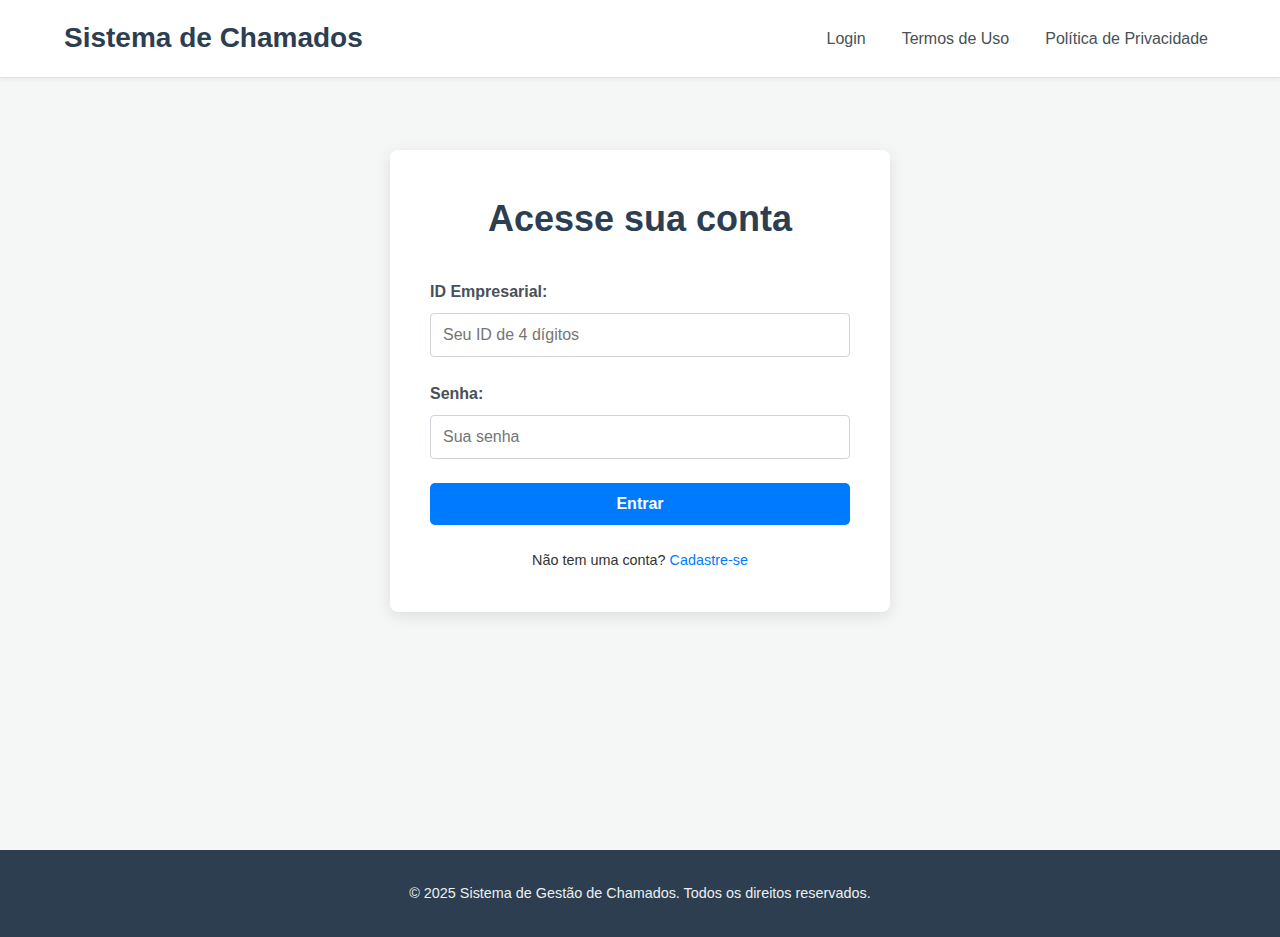
<file: index.html.html>
<!DOCTYPE html>
<html lang="pt-BR">
<head>
    <meta charset="UTF-8">
    <meta name="viewport" content="width=device-width, initial-scale=1.0">
    <title>Login - Sistema de Gestão de Chamados</title>
    <link rel="stylesheet" href="style.css"> 
</head>
<body>
    <header class="main-header">
        <div class="container">
            <h1 class="logo">Sistema de Chamados</h1>
            <nav class="main-nav">
                <ul>
                    <li><a href="index.html">Login</a></li>
                    <li><a href="#">Termos de Uso</a></li>
                    <li><a href="#">Política de Privacidade</a></li>
                </ul>
            </nav>
        </div>
    </header>

    <main class="main-content container">
        <section class="login-section">
            <h2 class="section-title">Acesse sua conta</h2>
            <form class="login-form">
                <div class="form-group">
                    <label for="idEmpresarial">ID Empresarial:</label>
                    <input type="text" id="idEmpresarial" name="idEmpresarial" placeholder="Seu ID de 4 dígitos" maxlength="4" required>
                </div>
                <div class="form-group">
                    <label for="senha">Senha:</label>
                    <input type="password" id="senha" name="senha" placeholder="Sua senha" minlength="5" required>
                </div>
                <button type="submit" class="btn btn-primary">Entrar</button>
                <p class="register-link">
                    Não tem uma conta? <a href="cadastro.html">Cadastre-se</a>
                </p>
            </form>
        </section>
    </main>

    <footer class="main-footer">
        <div class="container">
            <p>&copy; 2025 Sistema de Gestão de Chamados. Todos os direitos reservados.</p>
        </div>
    </footer>

    <script>
        const formLogin = document.querySelector('.login-form');

        formLogin.addEventListener('submit', function(event) {
            event.preventDefault(); // Impede o envio padrão do formulário
            
            const idDigitado = document.getElementById('idEmpresarial').value;
            const senhaDigitada = document.getElementById('senha').value;

            // ---- CÓDIGO NOVO (Chamando a API C#) ----
            
            const dadosLogin = {
                idEmpresarial: idDigitado,
                senha: senhaDigitada
            };

            // URL da sua API C# (agora apontando para a porta correta)
            const apiUrl = 'http://localhost:5001/api/auth/login';

            // Chama o back-end C#
            fetch(apiUrl, {
                method: 'POST',
                headers: {
                    'Content-Type': 'application/json'
                },
                body: JSON.stringify(dadosLogin)
            })
            .then(response => {
                if (!response.ok) {
                    // Pega a mensagem de erro do back-end (ex: "ID ou Senha incorretos")
                    return response.json().then(err => { 
                        // Se a API não mandar uma msg de erro, joga um erro padrão
                        throw new Error(err.message || 'Erro ao tentar logar.'); 
                    });
                }
                // Se deu tudo certo (status 200), lemos a resposta JSON
                return response.json();
            })
            .then(data => {
                // Sucesso! 'data' contém a resposta do back-end
                alert(data.message); 
                
                // (Opcional) Salvar dados do usuário logado (ex: nome, cargo)
                // localStorage.setItem('user_nome', data.nome);

                // Redireciona para o dashboard
                window.location.href = 'dashboard.html';
            })
            .catch(error => {
                // Falha! (Ex: API retornou 401 ou está fora do ar)
                console.error('Erro no login:', error);
                alert(error.message); // Mostra o erro (ex: "ID Empresarial ou Senha incorretos.")
            });
        });
    </script>
    </body>
</html>
</file>
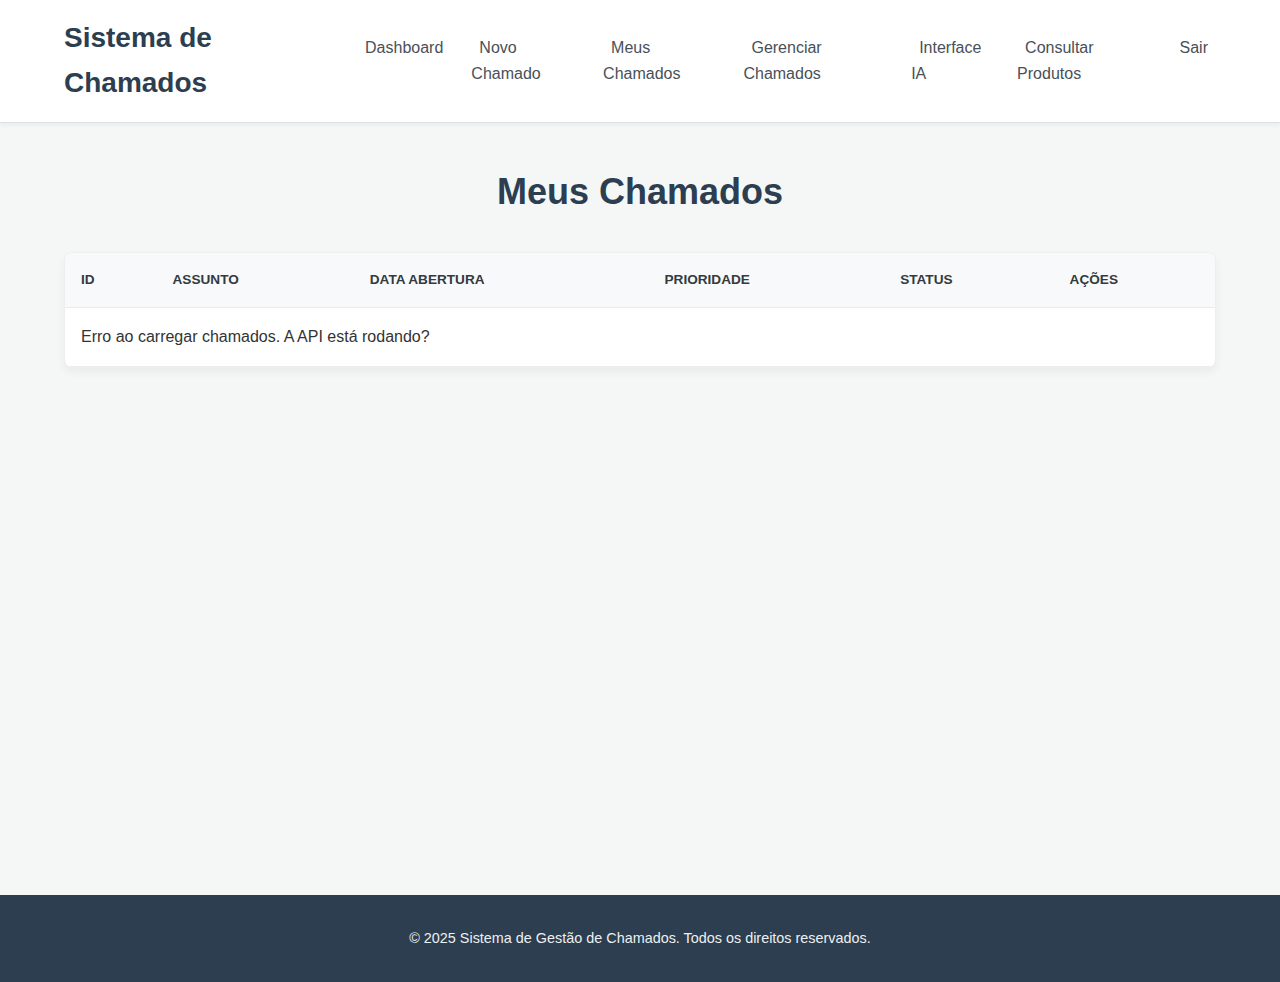
<file: meus-chamados.html>
<!DOCTYPE html>
<html lang="pt-BR">
<head>
    <meta charset="UTF-8">
    <meta name="viewport" content="width=device-width, initial-scale=1.0">
    <title>Meus Chamados - Sistema de Gestão de Chamados</title>
    <link rel="stylesheet" href="style.css"> 
</head>
<body>
    <header class="main-header">
        <div class="container">
            <h1 class="logo">Sistema de Chamados</h1>
            <nav class="main-nav">
                <ul>
                    <li><a href="dashboard.html">Dashboard</a></li>
                    <li><a href="novo-chamado.html">Novo Chamado</a></li>
                    <li><a href="meus-chamados.html">Meus Chamados</a></li>
                    <li><a href="gerenciar-chamados.html">Gerenciar Chamados</a></li>
                    <li><a href="ia-interface.html">Interface IA</a></li>
                    <li><a href="consultar-produtos.html">Consultar Produtos</a></li>
                    <li><a href="index.html">Sair</a></li>
                </ul>
            </nav>
        </div>
    </header>

    <main class="main-content container">
        <h2 class="section-title">Meus Chamados</h2>

        <div class="responsive-table">
            <table>
                <thead>
                    <tr>
                        <th>ID</th>
                        <th>Assunto</th>
                        <th>Data Abertura</th>
                        <th>Prioridade</th>
                        <th>Status</th>
                        <th>Ações</th>
                    </tr>
                </thead>
                <tbody>
                    <tr>
                        <td>001</td>
                        <td>Problema com acesso à VPN</td>
                        <td>20/10/2025</td>
                        <td><span class="status-badge alta">Alta</span></td>
                        <td><span class="status-badge em-andamento">Em Andamento</span></td>
                        <td><a href="#">Ver Detalhes</a></td>
                    </tr>
                    <tr>
                        <td>002</td>
                        <td>Erro ao gerar relatório de vendas</td>
                        <td>18/10/2025</td>
                        <td><span class="status-badge media">Média</span></td>
                        <td><span class="status-badge pendente">Pendente</span></td>
                        <td><a href="#">Ver Detalhes</a></td>
                    </tr>
                    <tr>
                        <td>003</td>
                        <td>Solicitação de instalação de software</td>
                        <td>15/10/2025</td>
                        <td><span class="status-badge baixa">Baixa</span></td>
                        <td><span class="status-badge concluido">Concluído</span></td>
                        <td><a href="#">Ver Detalhes</a></td>
                    </tr>
                    <tr>
                        <td>004</td>
                        <td>Mouse não funciona</td>
                        <td>10/10/2025</td>
                        <td><span class="status-badge media">Média</span></td>
                        <td><span class="status-badge concluido">Concluído</span></td>
                        <td><a href="#">Ver Detalhes</a></td>
                    </tr>
                </tbody>
            </table>
        </div>
    </main>

    <footer class="main-footer">
        <div class="container">
            <p>&copy; 2025 Sistema de Gestão de Chamados. Todos os direitos reservados.</p>
        </div>
    </footer>
    <script>
    // Função para pegar a classe CSS correta para o status/prioridade
    function getBadgeClass(text) {
        if (!text) return 'baixa';
        
        switch (text.toLowerCase()) {
            case 'alta':
            case 'erro':
                return 'alta';
            case 'media':
            case 'pendente':
                return 'media';
            case 'baixa':
                return 'baixa';
            case 'concluido':
                return 'concluido';
            case 'em andamento':
                return 'em-andamento';
            default:
                return 'baixa';
        }
    }

    document.addEventListener('DOMContentLoaded', function() {
        const tabelaBody = document.querySelector('table tbody');
        tabelaBody.innerHTML = '<tr><td colspan="6">Carregando chamados...</td></tr>';

        const apiUrl = 'http://localhost:5001/api/chamados';

        fetch(apiUrl)
            .then(response => response.json())
            .then(chamados => {
                tabelaBody.innerHTML = ''; // Limpa a tabela

                chamados.forEach(chamado => {
                    const tr = document.createElement('tr');
                    
                    const prioridadeClass = getBadgeClass(chamado.prioridade);
                    const statusClass = getBadgeClass(chamado.status);
                    const dataFormatada = new Date(chamado.dataSolicitacao).toLocaleDateString('pt-BR');

                    tr.innerHTML = `
                        <td>${chamado.idSolicitacao.toString().padStart(3, '0')}</td>
                        <td>${chamado.assunto}</td>
                        <td>${dataFormatada}</td>
                        <td><span class="status-badge ${prioridadeClass}">${chamado.prioridade}</span></td>
                        <td><span class="status-badge ${statusClass}">${chamado.status}</span></td>
                        <td><a href="#">Ver Detalhes</a></td>
                    `;
                    tabelaBody.appendChild(tr);
                });
            })
            .catch(error => {
                console.error('Erro ao buscar chamados:', error);
                tabelaBody.innerHTML = `<tr><td colspan="6">Erro ao carregar chamados. A API está rodando?</td></tr>`;
            });
    });
</script>
</body>
</html>
</file>
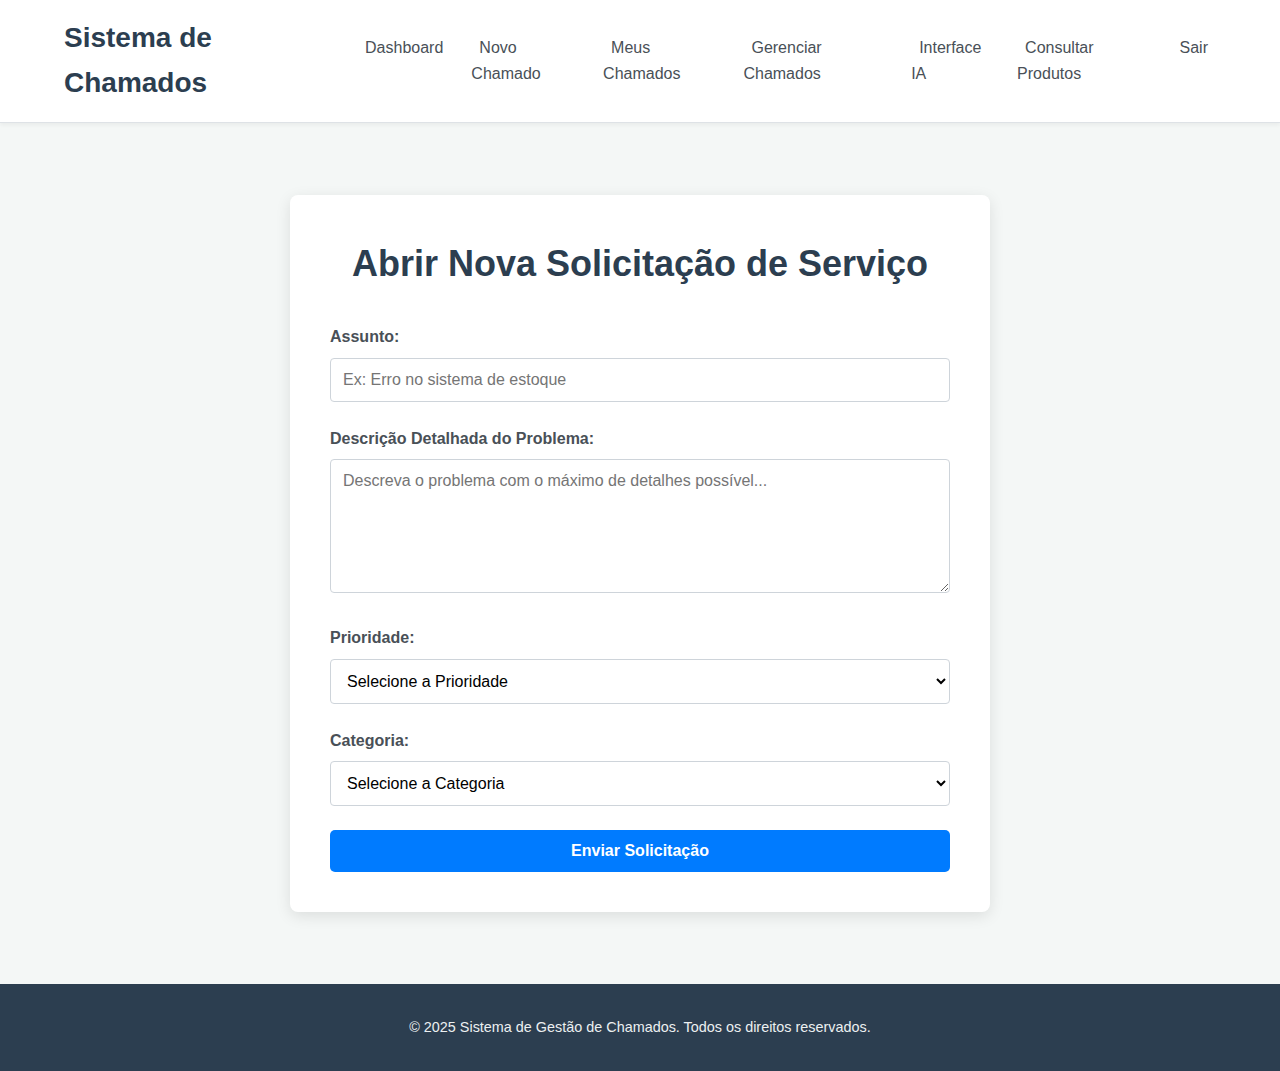
<file: novo-chamado.html>
<!DOCTYPE html>
<html lang="pt-BR">
<head>
    <meta charset="UTF-8">
    <meta name="viewport" content="width=device-width, initial-scale=1.0">
    <title>Novo Chamado - Sistema de Gestão de Chamados</title>
    <link rel="stylesheet" href="style.css"> 
</head>
<body>
    <header class="main-header">
        <div class="container">
            <h1 class="logo">Sistema de Chamados</h1>
            <nav class="main-nav">
                <ul>
                    <li><a href="dashboard.html">Dashboard</a></li>
                    <li><a href="novo-chamado.html">Novo Chamado</a></li>
                    <li><a href="meus-chamados.html">Meus Chamados</a></li>
                    <li><a href="gerenciar-chamados.html">Gerenciar Chamados</a></li>
                    <li><a href="ia-interface.html">Interface IA</a></li>
                    <li><a href="consultar-produtos.html">Consultar Produtos</a></li>
                    <li><a href="index.html">Sair</a></li>
                </ul>
            </nav>
        </div>
    </header>

    <main class="main-content container">
        <section class="form-section">
            <h2 class="section-title">Abrir Nova Solicitação de Serviço</h2>
            <form action="meus-chamados.html" method="get">
                <div class="form-group">
                    <label for="assunto">Assunto:</label>
                    <input type="text" id="assunto" name="assunto" placeholder="Ex: Erro no sistema de estoque" required>
                </div>
                <div class="form-group">
                    <label for="descricao">Descrição Detalhada do Problema:</label>
                    <textarea id="descricao" name="descricao" rows="6" placeholder="Descreva o problema com o máximo de detalhes possível..." required></textarea>
                </div>
                <div class="form-group">
                    <label for="prioridade">Prioridade:</label>
                    <select id="prioridade" name="prioridade" required>
                        <option value="">Selecione a Prioridade</option>
                        <option value="alta">Alta</option>
                        <option value="media">Média</option>
                        <option value="baixa">Baixa</option>
                    </select>
                </div>
                <div class="form-group">
                    <label for="categoria">Categoria:</label>
                    <select id="categoria" name="categoria" required>
                        <option value="">Selecione a Categoria</option>
                        <option value="rede">Rede</option>
                        <option value="sistema">Sistema</option>
                        <option value="hardware">Hardware</option>
                        <option value="software">Software</option>
                        <option value="acesso">Acesso</option>
                        <option value="outros">Outros</option>
                    </select>
                </div>
                <button type="submit" class="btn btn-primary">Enviar Solicitação</button>
            </form>
        </section>
    </main>

    <footer class="main-footer">
        <div class="container">
            <p>&copy; 2025 Sistema de Gestão de Chamados. Todos os direitos reservados.</p>
        </div>
    </footer>
    <script>
    // 1. Seleciona o formulário
    const formChamado = document.querySelector('form');

    // 2. Adiciona um "ouvinte" para o evento de 'submit' (envio)
    formChamado.addEventListener('submit', function(event) {
        
        // 3. Impede o comportamento padrão do HTML (que é recarregar a página)
        event.preventDefault();

        // 4. Pega os dados dos campos do formulário
        const dadosChamado = {
            assunto: document.getElementById('assunto').value,
            descricao: document.getElementById('descricao').value,
            prioridade: document.getElementById('prioridade').value,
            categoria: document.getElementById('categoria').value
        };

        // 5. Define a URL da API de chamados
        const apiUrl = 'http://localhost:5001/api/chamados';

        // 6. Envia os dados para o back-end C# (POST)
        fetch(apiUrl, {
            method: 'POST',
            headers: {
                'Content-Type': 'application/json'
            },
            body: JSON.stringify(dadosChamado) // Converte o objeto JS em texto JSON
        })
        .then(response => {
            if (!response.ok) {
                // Se der erro, tenta ler a mensagem de erro da API
                return response.json().then(err => { 
                    throw new Error(err.message || 'Erro ao enviar chamado.'); 
                });
            }
            return response.json(); // Converte a resposta de sucesso
        })
        .then(data => {
            // 7. Sucesso!
            alert(data.message); // Mostra o alerta "Chamado registrado com sucesso!"
            
            // 8. Redireciona o usuário para a página "Meus Chamados"
            window.location.href = 'meus-chamados.html';
        })
        .catch(error => {
            // 8. Se der erro no 'fetch'
            console.error('Erro ao criar chamado:', error);
            alert(`Erro: ${error.message}`);
        });
    });
</script>
</body>
</html>
</file>
<file: style.css>
* {
    margin: 0;
    padding: 0;
    box-sizing: border-box;
}

body {
    font-family: -apple-system, BlinkMacSystemFont, "Segoe UI", Roboto, Helvetica, Arial, sans-serif;
    background-color: #f4f7f6; 
    color: #333;
    line-height: 1.6;
}

a {
    color: #007bff;
    text-decoration: none;
    transition: color 0.3s ease;
}

a:hover {
    text-decoration: underline;
    color: #0056b3;
}

img {
    max-width: 100%;
    display: block;
}


.container {
    max-width: 1200px;
    margin: 0 auto;
    padding: 0 1.5rem;
}

.main-header {
    background-color: #ffffff;
    border-bottom: 1px solid #dee2e6;
    padding: 1rem 0;
    box-shadow: 0 2px 4px rgba(0, 0, 0, 0.05);
}

.main-header .container {
    display: flex;
    justify-content: space-between;
    align-items: center;
}

.logo {
    font-size: 1.75rem;
    font-weight: 700;
    color: #2c3e50;
    text-decoration: none;
}

.logo:hover {
    text-decoration: none;
}


.main-nav ul {
    list-style: none;
    display: flex;
}

.main-nav li {
    margin-left: 1.25rem;
}

.main-nav a {
    font-weight: 500;
    color: #495057;
    padding: 0.5rem;
    text-decoration: none;
    border-bottom: 2px solid transparent;
}

.main-nav a:hover {
    color: #007bff;
    border-bottom-color: #007bff;
    text-decoration: none;
}


.main-content {
    padding-top: 2.5rem;
    padding-bottom: 2.5rem;
    min-height: calc(100vh - 160px);*/
}


.main-footer {
    background-color: #2c3e50; 
    color: #ecf0f1; 
    padding: 2rem 0;
    text-align: center;
    margin-top: 2rem;
}

.main-footer p {
    font-size: 0.9rem;
}



.section-title {
    font-size: 2.25rem;
    color: #2c3e50;
    margin-bottom: 2rem;
    text-align: center;
}


.btn {
    display: inline-block;
    padding: 0.75rem 1.5rem;
    font-size: 1rem;
    font-weight: 600;
    border: none;
    border-radius: 5px;
    cursor: pointer;
    text-align: center;
    text-decoration: none;
    transition: all 0.3s ease;
}

.btn:hover {
    text-decoration: none;
    transform: translateY(-2px);
    box-shadow: 0 4px 10px rgba(0, 0, 0, 0.1);
}

.btn-primary {
    background-color: #007bff;
    color: #ffffff;
}

.btn-primary:hover {
    background-color: #0056b3;
    color: #ffffff;
}

.btn-secondary {
    background-color: #6c757d;
    color: #ffffff;
}

.btn-secondary:hover {
    background-color: #5a6268;
    color: #ffffff;
}

.login-section,
.form-section {
    max-width: 500px;
    margin: 2rem auto 0;
    background-color: #ffffff;
    padding: 2.5rem;
    border-radius: 8px;
    box-shadow: 0 4px 15px rgba(0, 0, 0, 0.1);
}


.form-section {
    max-width: 700px;
}

.form-group {
    margin-bottom: 1.5rem;
}

.form-group label {
    display: block;
    font-weight: 600;
    margin-bottom: 0.5rem;
    color: #495057;
}

.form-group input[type="text"],
.form-group input[type="password"],
.form-group textarea,
.form-group select {
    width: 100%;
    padding: 0.75rem;
    font-size: 1rem;
    font-family: inherit;
    border: 1px solid #ced4da;
    border-radius: 4px;
    background-color: #fff;
    transition: border-color 0.3s ease, box-shadow 0.3s ease;
}

.form-group input:focus,
.form-group textarea:focus,
.form-group select:focus {
    outline: none;
    border-color: #007bff;
    box-shadow: 0 0 0 3px rgba(0, 123, 255, 0.25);
}

.form-group textarea {
    resize: vertical;
    min-height: 120px;
}

.login-form .btn,
.form-section .btn {
    width: 100%; 
}

.register-link {
    text-align: center;
    margin-top: 1.5rem;
    font-size: 0.9rem;
}


.responsive-table {
    width: 100%;
    overflow-x: auto; 
    background-color: #ffffff;
    border-radius: 8px;
    box-shadow: 0 4px 10px rgba(0, 0, 0, 0.05);
    border: 1px solid #eee;
}

table {
    width: 100%;
    border-collapse: collapse;
}

table th,
table td {
    padding: 1rem;
    text-align: left;
    border-bottom: 1px solid #e9ecef;
    vertical-align: middle;
}

table th {
    background-color: #f8f9fa;
    font-weight: 600;
    color: #343a40;
    text-transform: uppercase;
    font-size: 0.85rem;
}

table tbody tr:hover {
    background-color: #f1f3f5;
}


.status-badge {
    padding: 0.3em 0.75em;
    font-size: 0.8rem;
    font-weight: 700;
    border-radius: 20px;
    text-transform: uppercase;
    letter-spacing: 0.5px;
    display: inline-block;
}

.status-badge.alta,
.status-badge.erro,
.status-badge.indisponivel {
    background-color: #fde8e8; 
    color: #c9302c;           
}

.status-badge.media,
.status-badge.pendente {
    background-color: #fff8e1; 
    color: #f0ad4e;          
}

.status-badge.baixa {
    background-color: #e6f7ff; 
    color: #0056b3;           
}


.status-badge.concluido,
.status-badge.em-estoque {
    background-color: #eaf7eb;
    color: #4cae4c;          
}

.status-badge.em-andamento {
    background-color: #e3f2fd; 
    color: #0275d8;
}




.dashboard-welcome { 
    text-align: center;
    max-width: 800px;
    margin: 0 auto 2rem;
    font-size: 1.1rem;
    color: #555;
}

.card-grid {
    display: grid;
    
    grid-template-columns: repeat(auto-fit, minmax(280px, 1fr));
    gap: 1.5rem;
}

.card {
    background-color: #ffffff;
    border-radius: 8px;
    box-shadow: 0 4px 10px rgba(0, 0, 0, 0.05);
    padding: 2rem;
    display: flex;
    flex-direction: column;
    transition: transform 0.3s ease, box-shadow 0.3s ease;
}

.card:hover {
    transform: translateY(-5px);
    box-shadow: 0 8px 20px rgba(0, 0, 0, 0.08);
}

.card h3 {
    font-size: 1.5rem;
    color: #2c3e50;
    margin-bottom: 0.75rem;
}

.card p {
    color: #555;
    margin-bottom: 1.5rem;
    flex-grow: 1; 

.card .btn {
    align-self: flex-start; 

.chat-container {
    max-width: 900px;
    margin: 0 auto;
    background-color: #ffffff;
    border-radius: 8px;
    box-shadow: 0 4px 15px rgba(0, 0, 0, 0.1);
    display: flex;
    flex-direction: column;
    
    height: 75vh; 
    min-height: 500px;
}

.chat-history {
    flex-grow: 1; 
    padding: 1.5rem;
    overflow-y: auto; 
}

.chat-message {
    display: flex;
    gap: 1rem;
    margin-bottom: 1.5rem;
}

.message-icon {
    font-size: 1.5rem;
    line-height: 1.4;
}

.message-content {
    background-color: #f1f3f5;
    padding: 1rem;
    border-radius: 8px;
    max-width: 85%;
    word-wrap: break-word; 
}

.message-content p:last-child {
    margin-bottom: 0;
}


.chat-message.user-message {
    justify-content: flex-end; 
}

.chat-message.user-message .message-content {
    background-color: #e3f2fd;
    color: #0275d8;
}


.suggestion-cards {
    display: flex;
    flex-wrap: wrap;
    gap: 0.5rem;
    margin-top: 1rem;
}

.suggestion-card {
    background-color: #ffffff;
    border: 1px solid #ced4da;
    border-radius: 20px; 
    padding: 0.5rem 1rem;
    font-size: 0.9rem;
    cursor: pointer;
    transition: all 0.3s ease;
}

.suggestion-card:hover {
    background-color: #f8f9fa;
    border-color: #007bff;
    color: #007bff;
}



.chat-input-area {
    padding: 1.5rem;
    border-top: 1px solid #dee2e6;
    background-color: #f8f9fa;
}

.ia-input-form {
    display: flex;
    gap: 1rem;
    align-items: flex-end; 
}

.ia-input-form .form-group {
    margin-bottom: 0; 
    flex-grow: 1; 
}

.ia-input-form .btn {
    width: auto; 
    flex-shrink: 0;
}


@media (max-width: 768px) {
    .main-header .container {
        flex-direction: column;
        gap: 1rem;
    }

    .main-nav ul {
        flex-wrap: wrap;
        justify-content: center;
        gap: 0.5rem;
    }

    .main-nav li {
        margin-left: 0;
    }

    .section-title {
        font-size: 1.75rem;
    }

    .login-section,
    .form-section {
        padding: 1.5rem;
    }
    

.chat-message.user-message {
    justify-content: flex-end; 
}

.chat-message.user-message .message-content {
    background-color: #e3f2fd; 
    color: #0d47a1;
}


.chat-message.ai-message .loading-dots {
    display: inline-block;
    width: 20px; 
    text-align: center;
}
.loading-dots span {
    animation: blink 1.4s infinite both;
    font-size: 1.2rem;
    line-height: 1;
}
.loading-dots span:nth-child(2) { animation-delay: 0.2s; }
.loading-dots span:nth-child(3) { animation-delay: 0.4s; }

@keyframes blink {
    0% { opacity: 0.2; }
    20% { opacity: 1; }
    100% { opacity: 0.2; }
}
}
</file>
